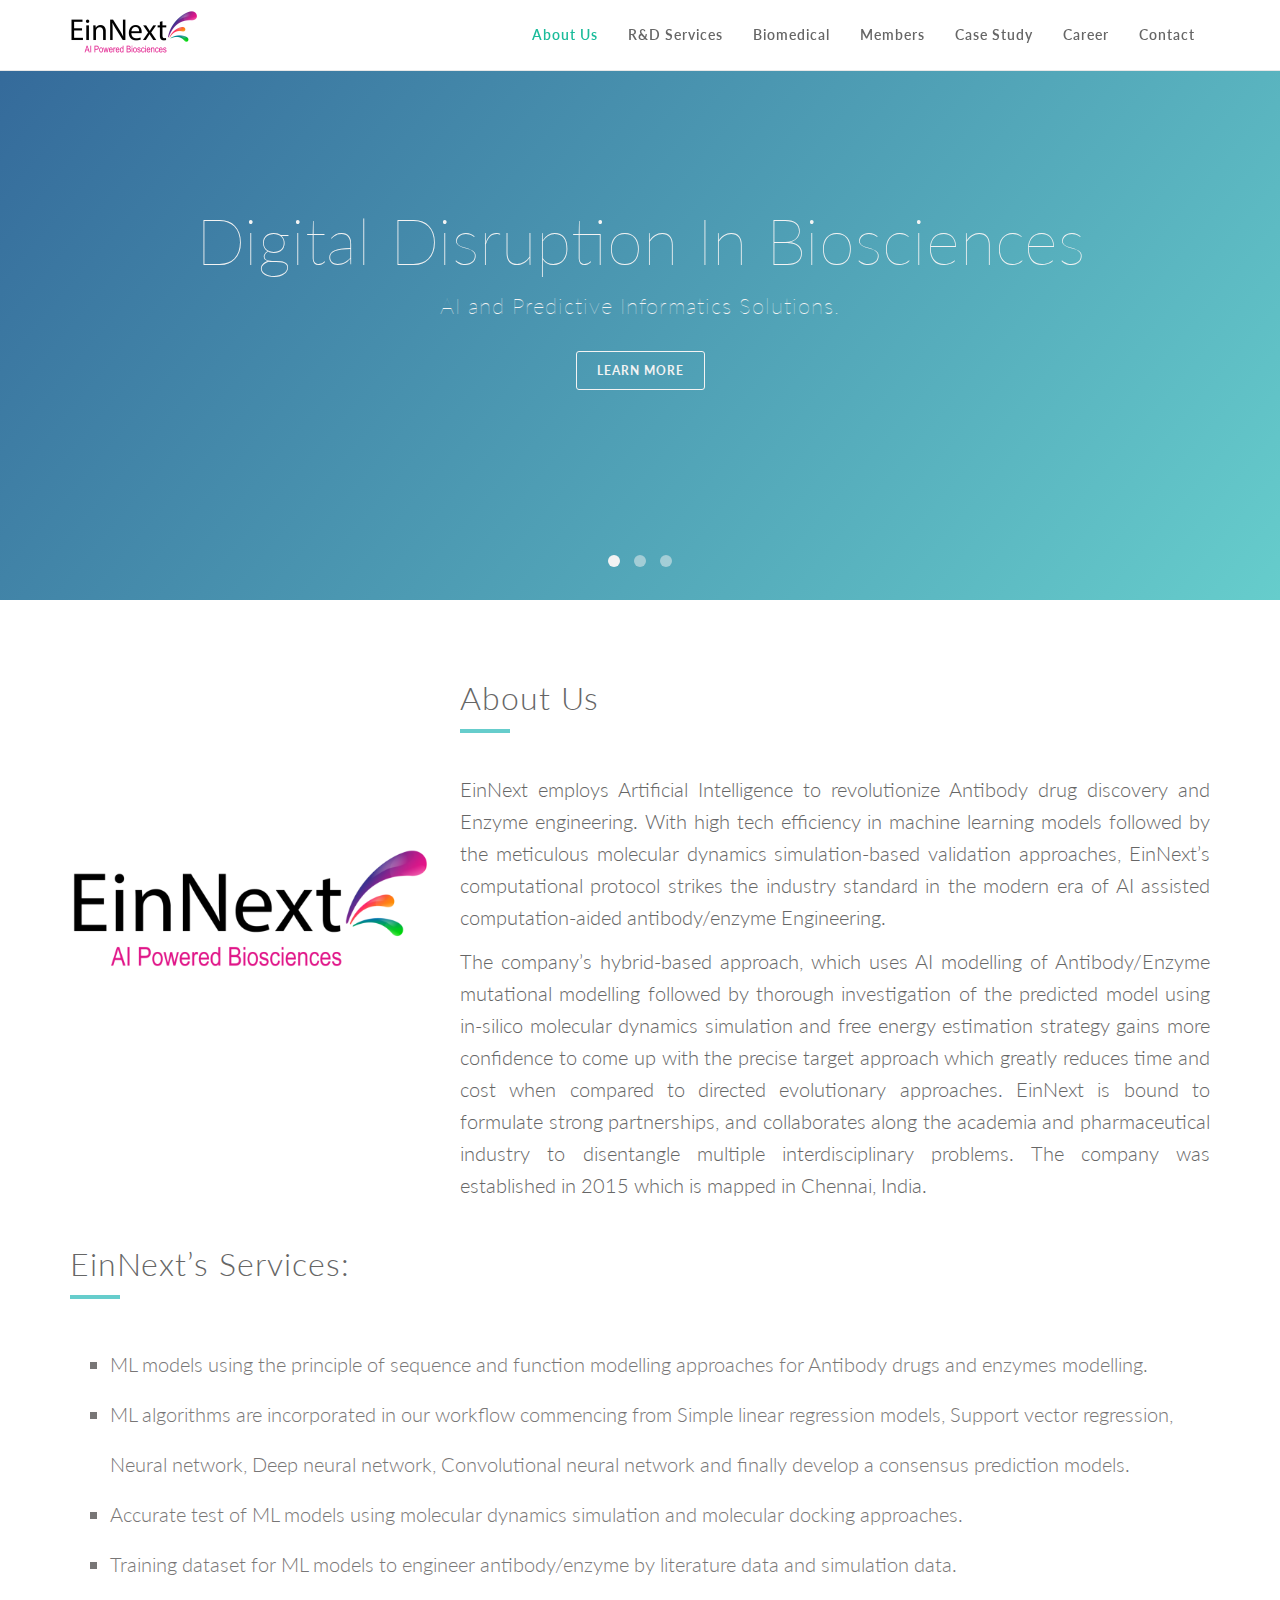
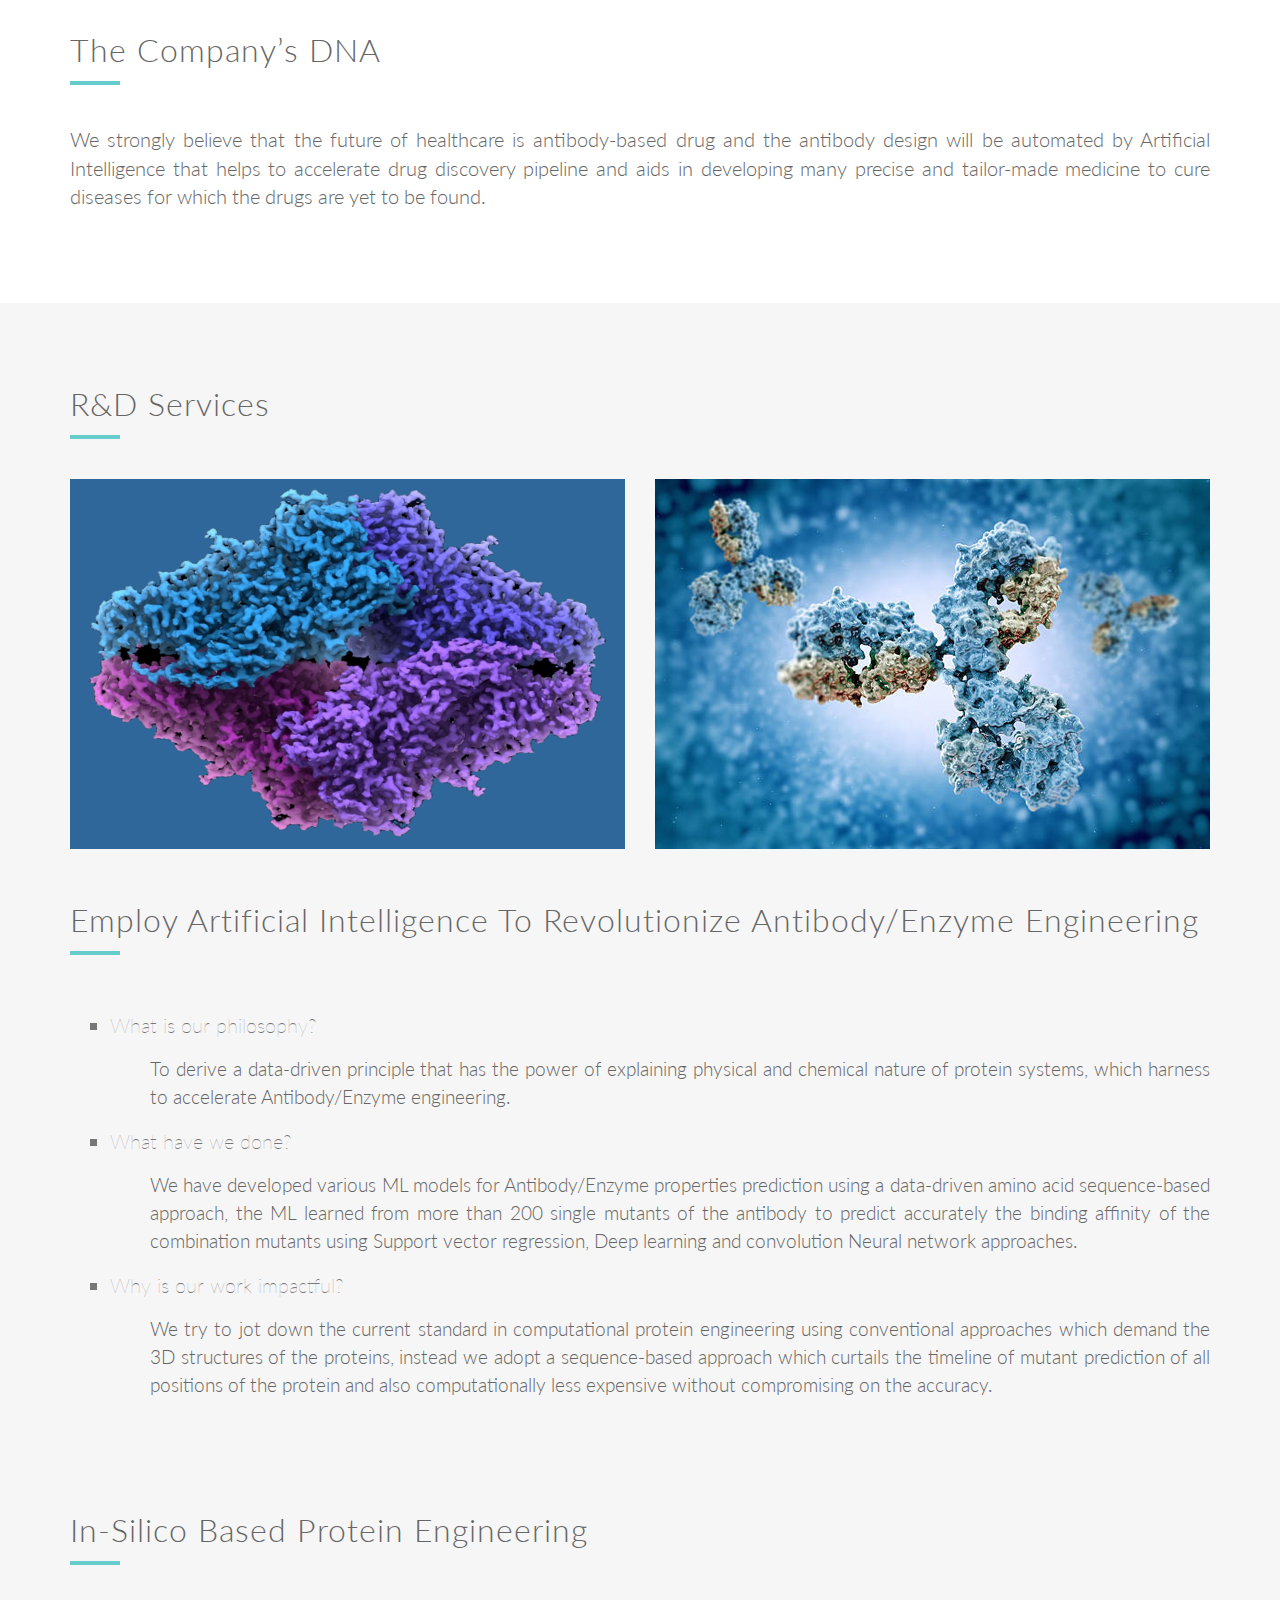
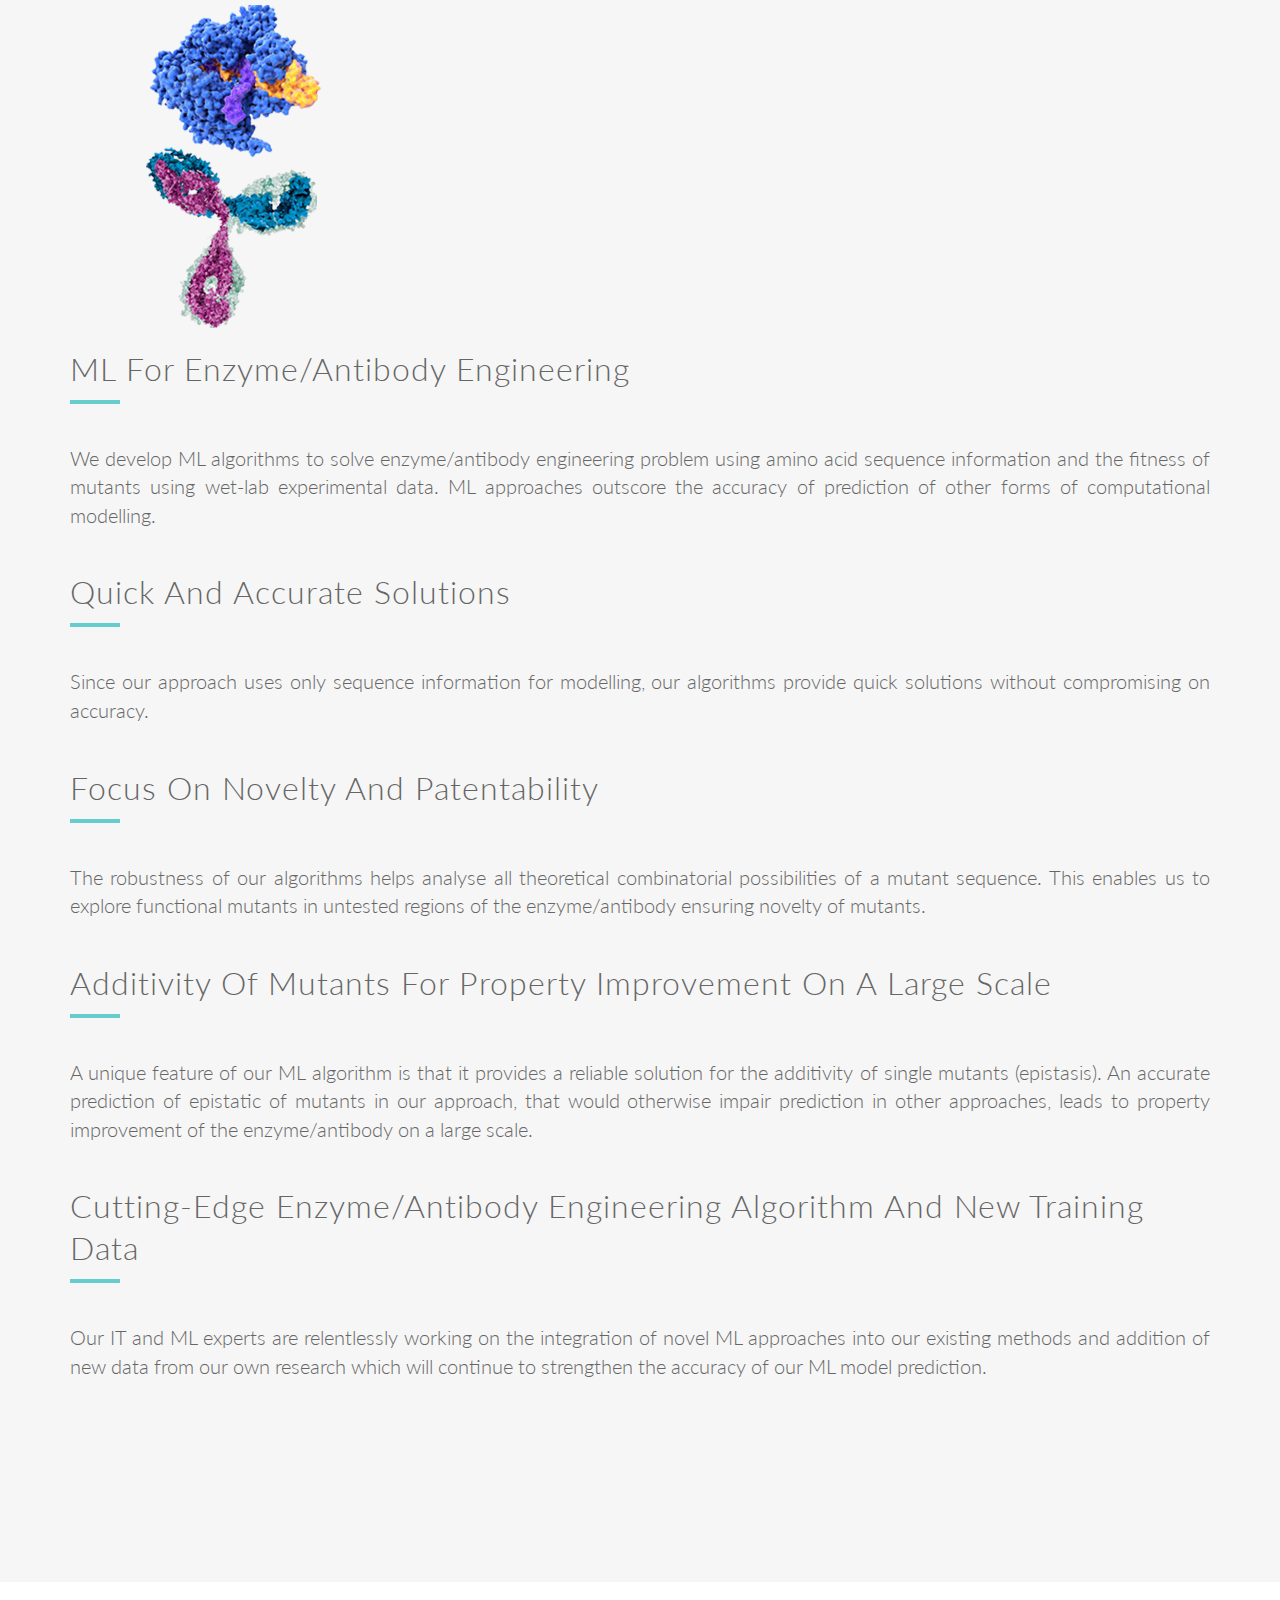
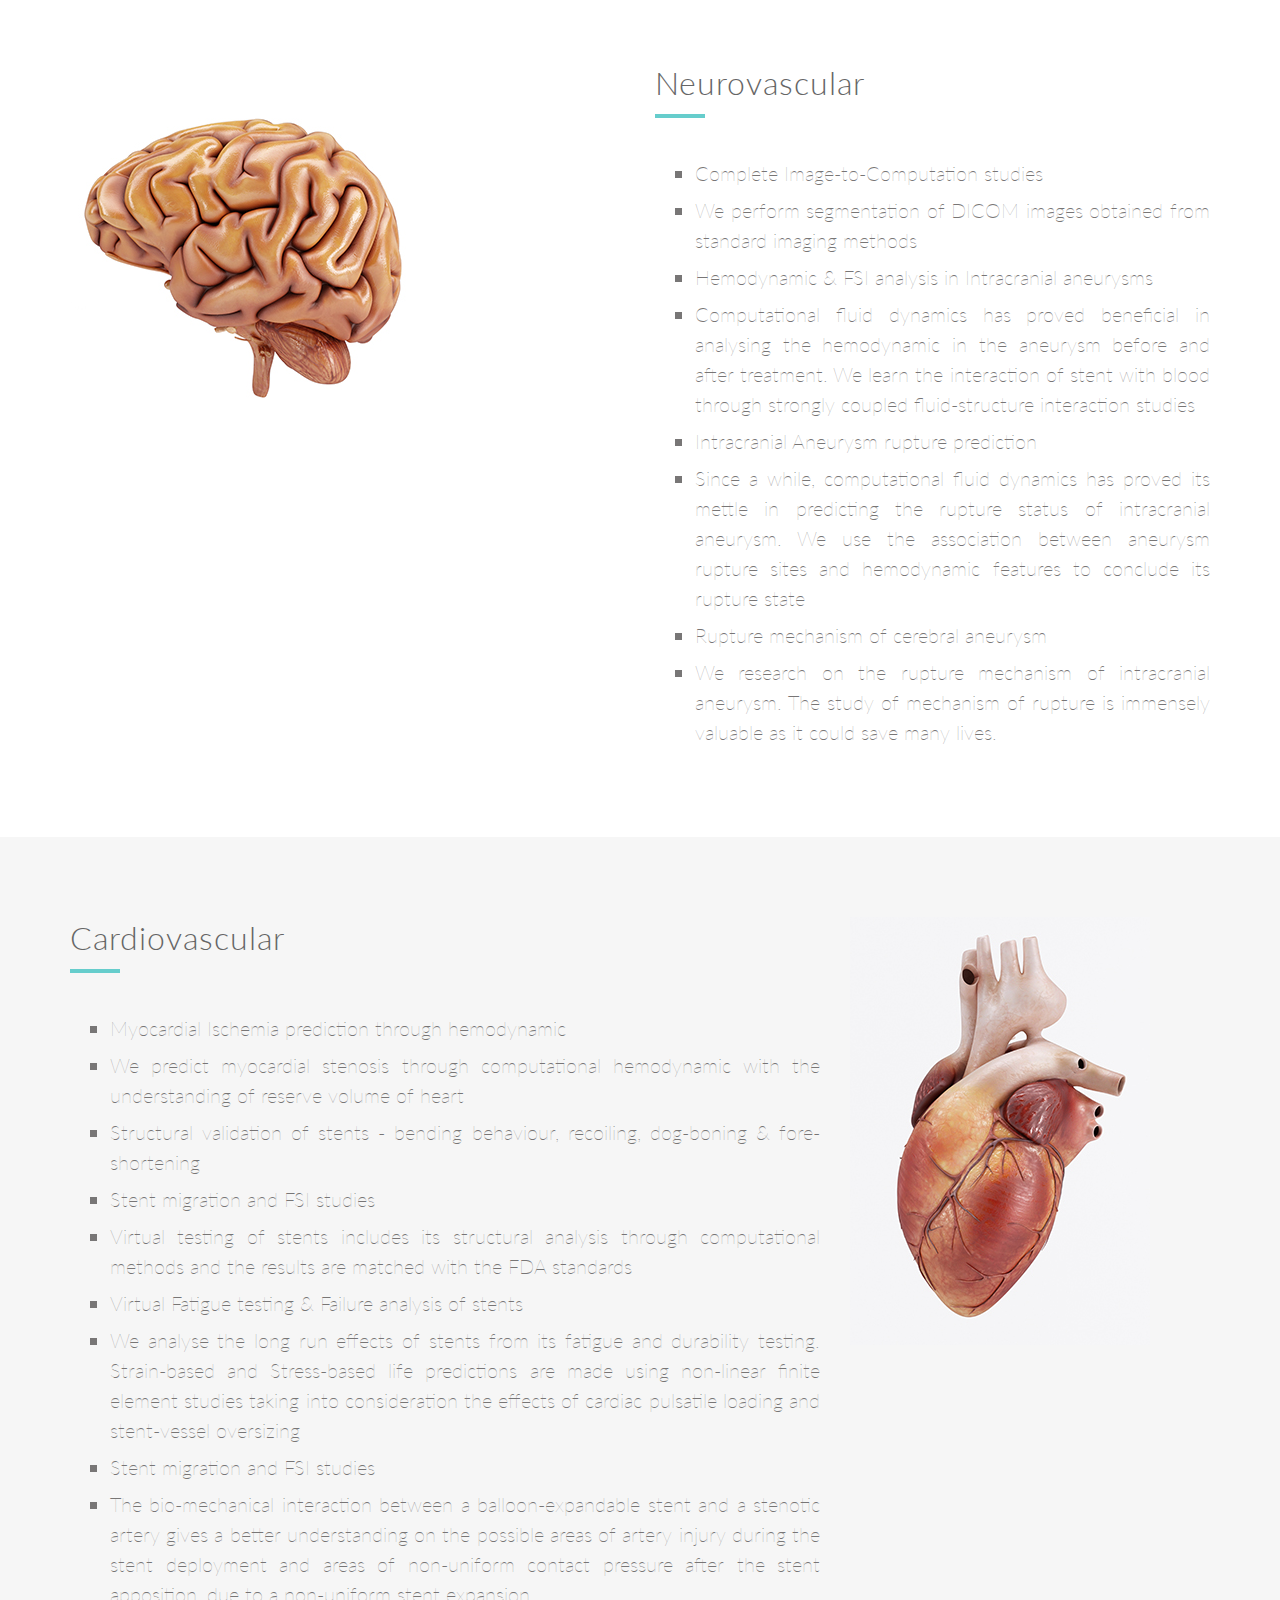
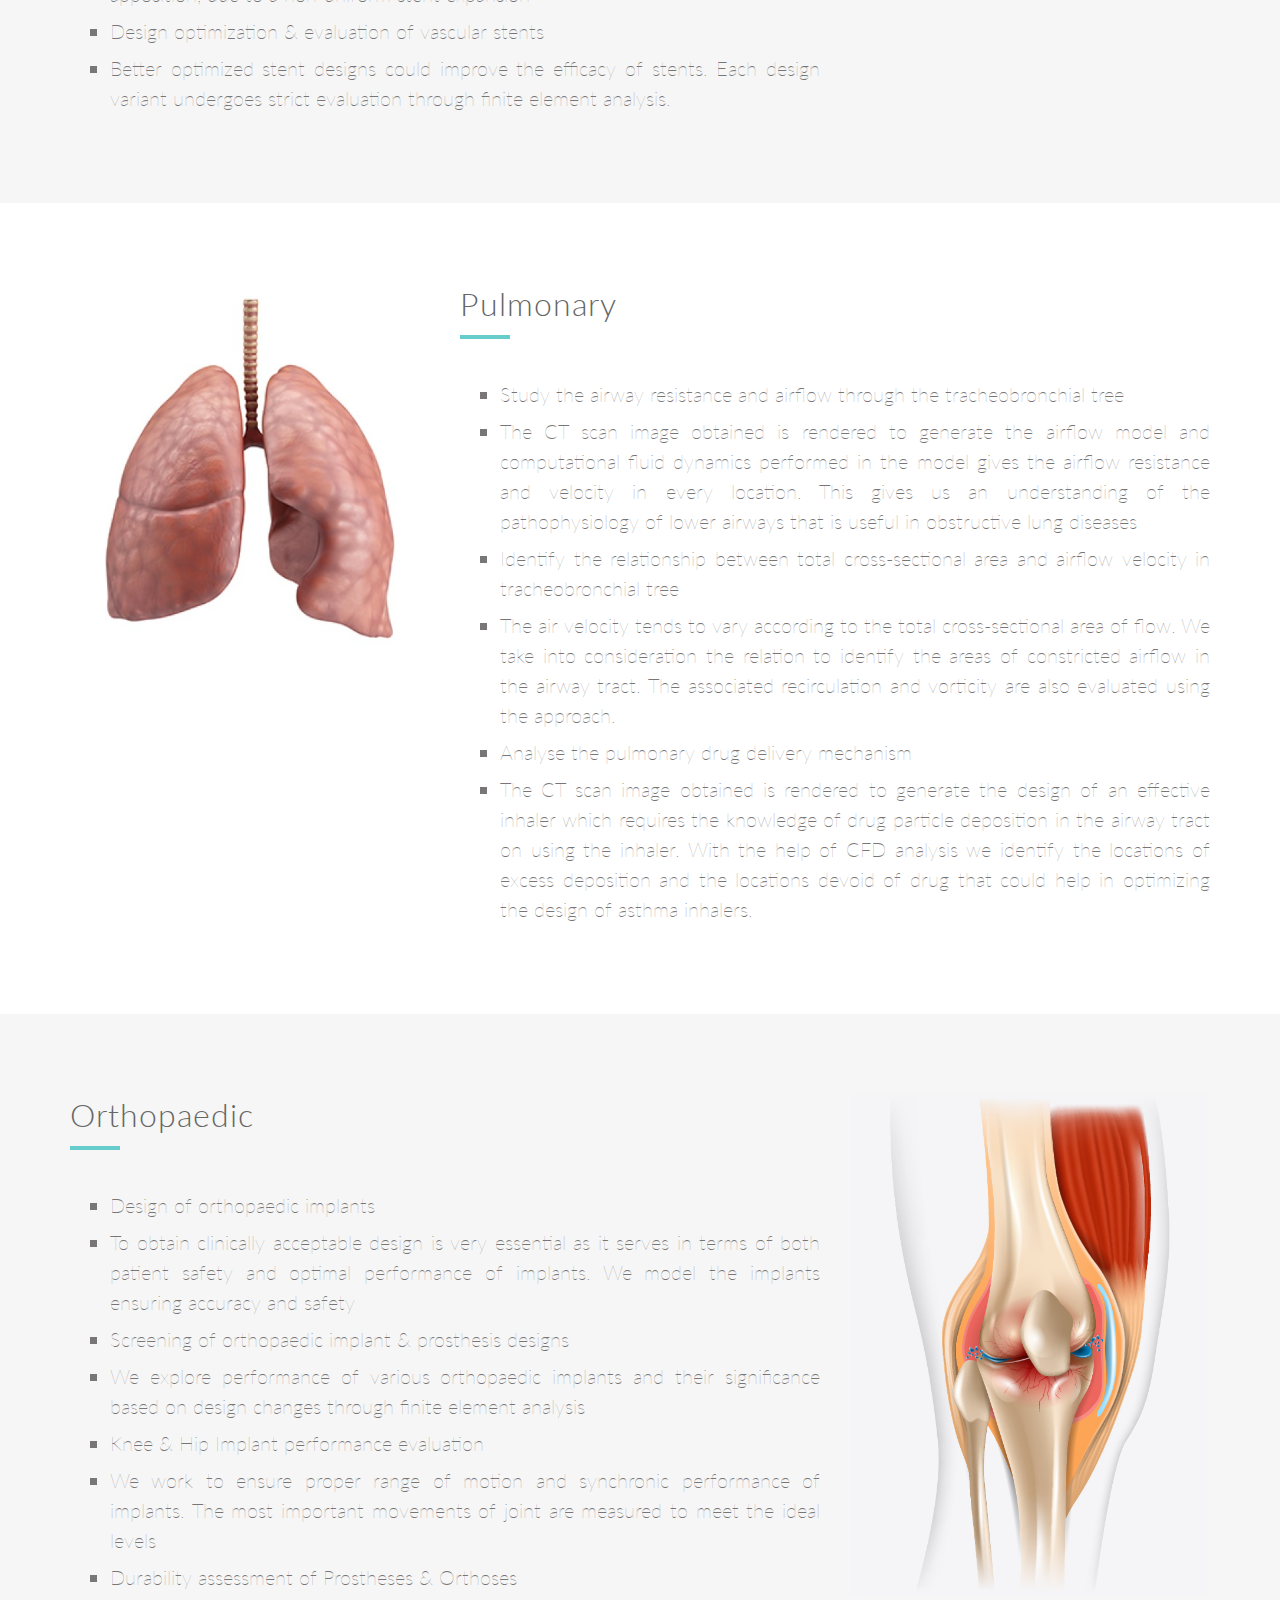
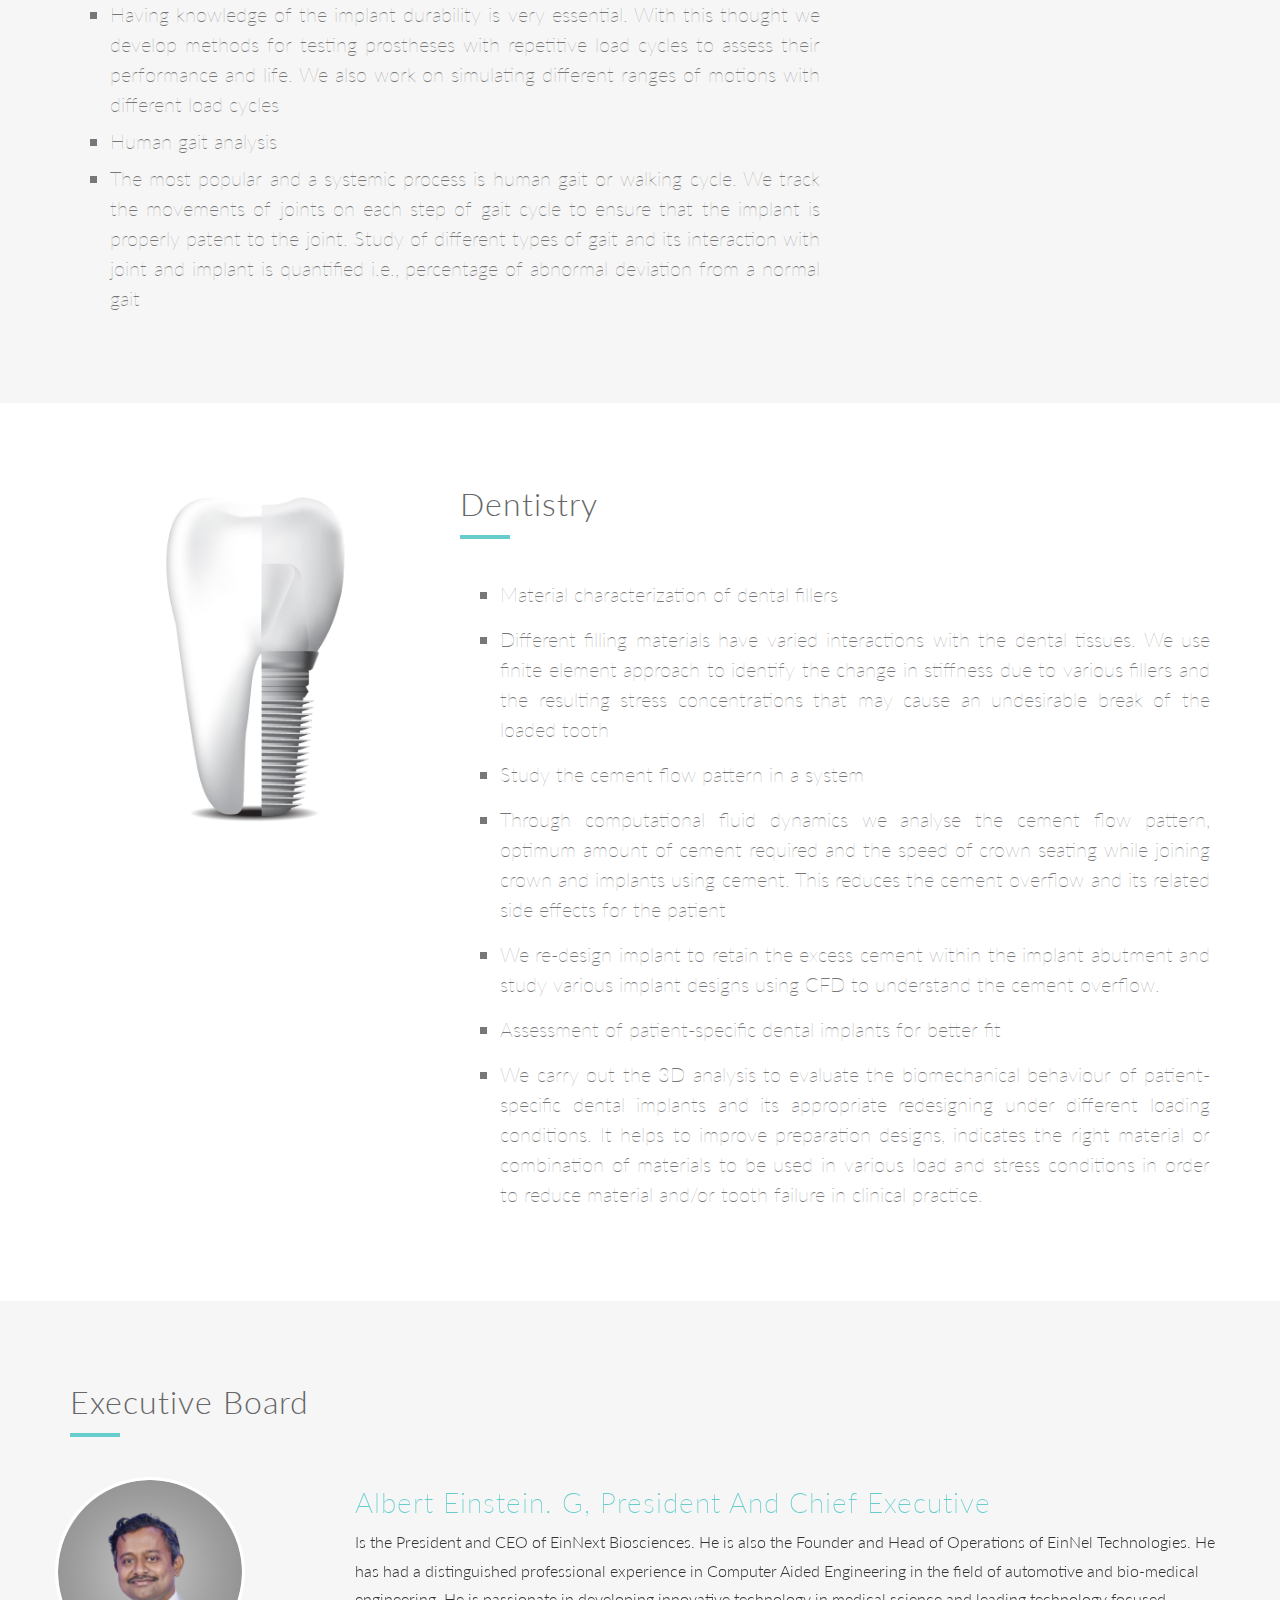
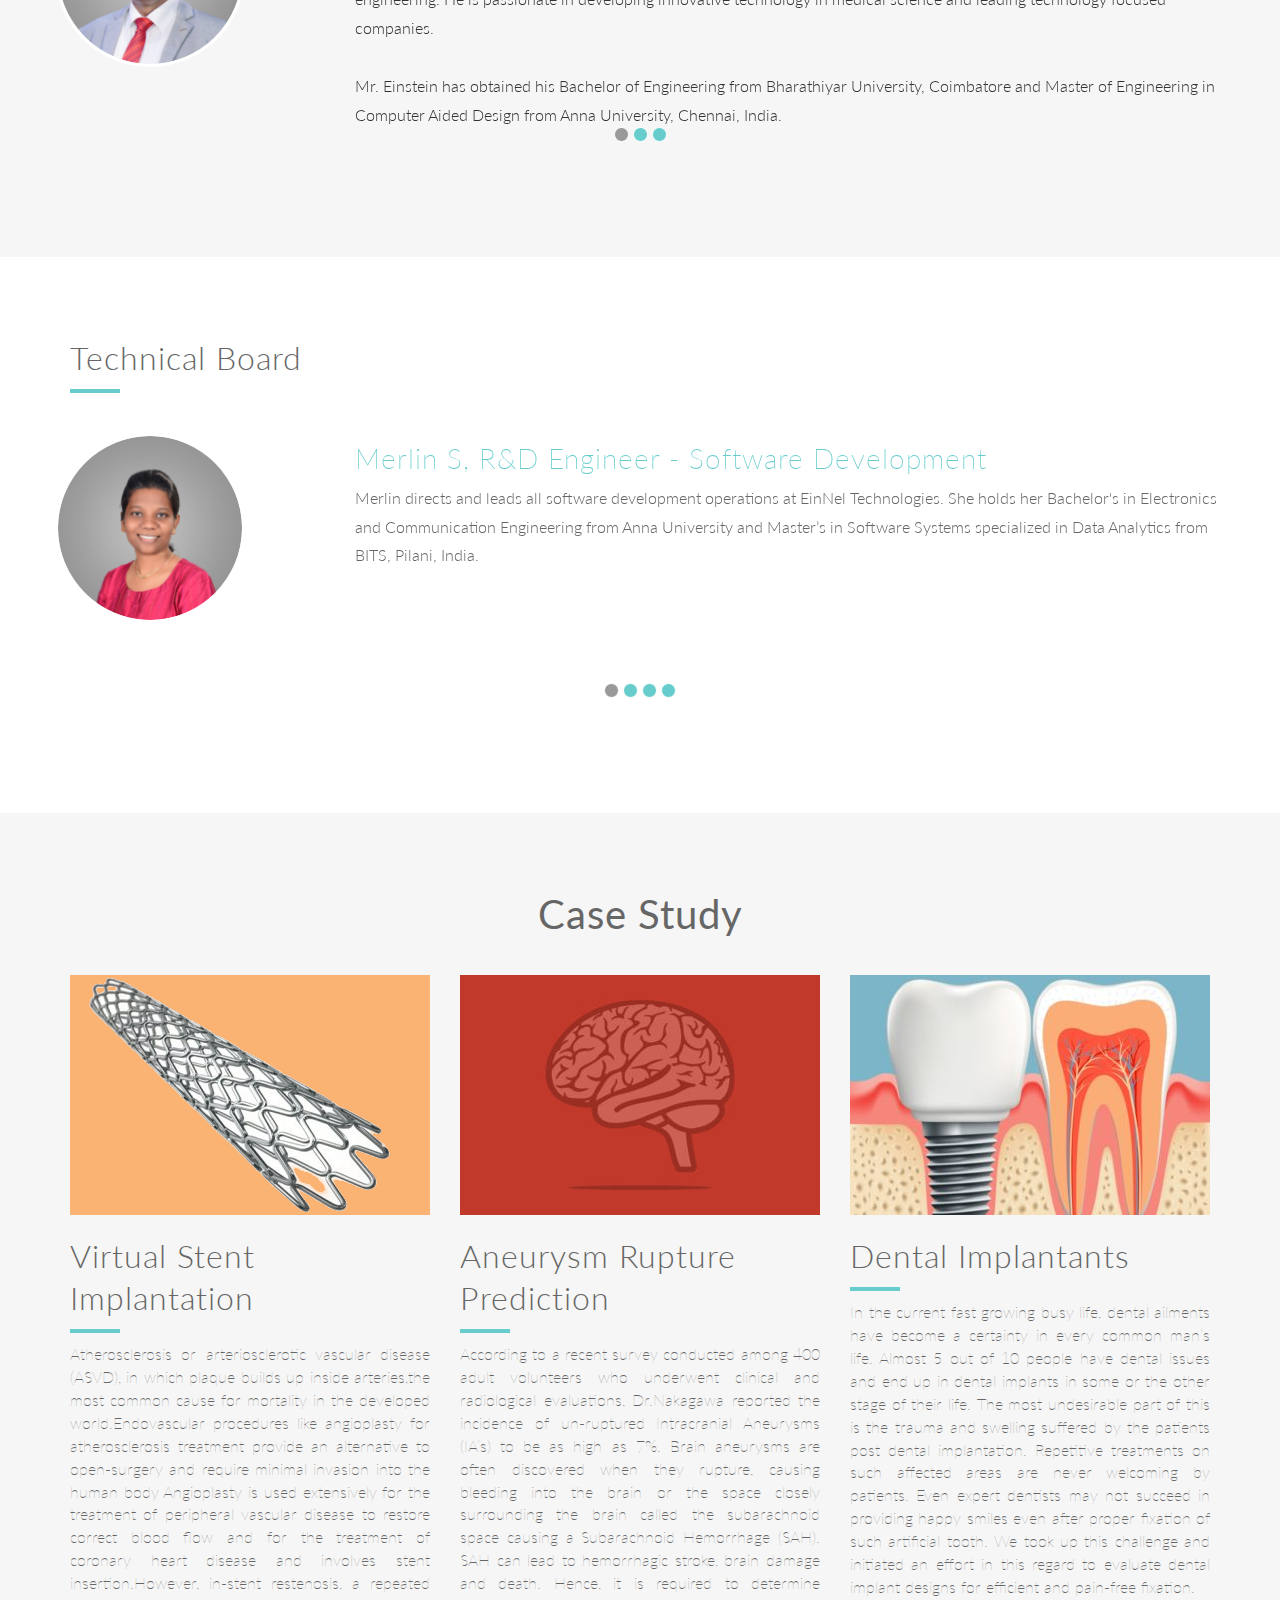
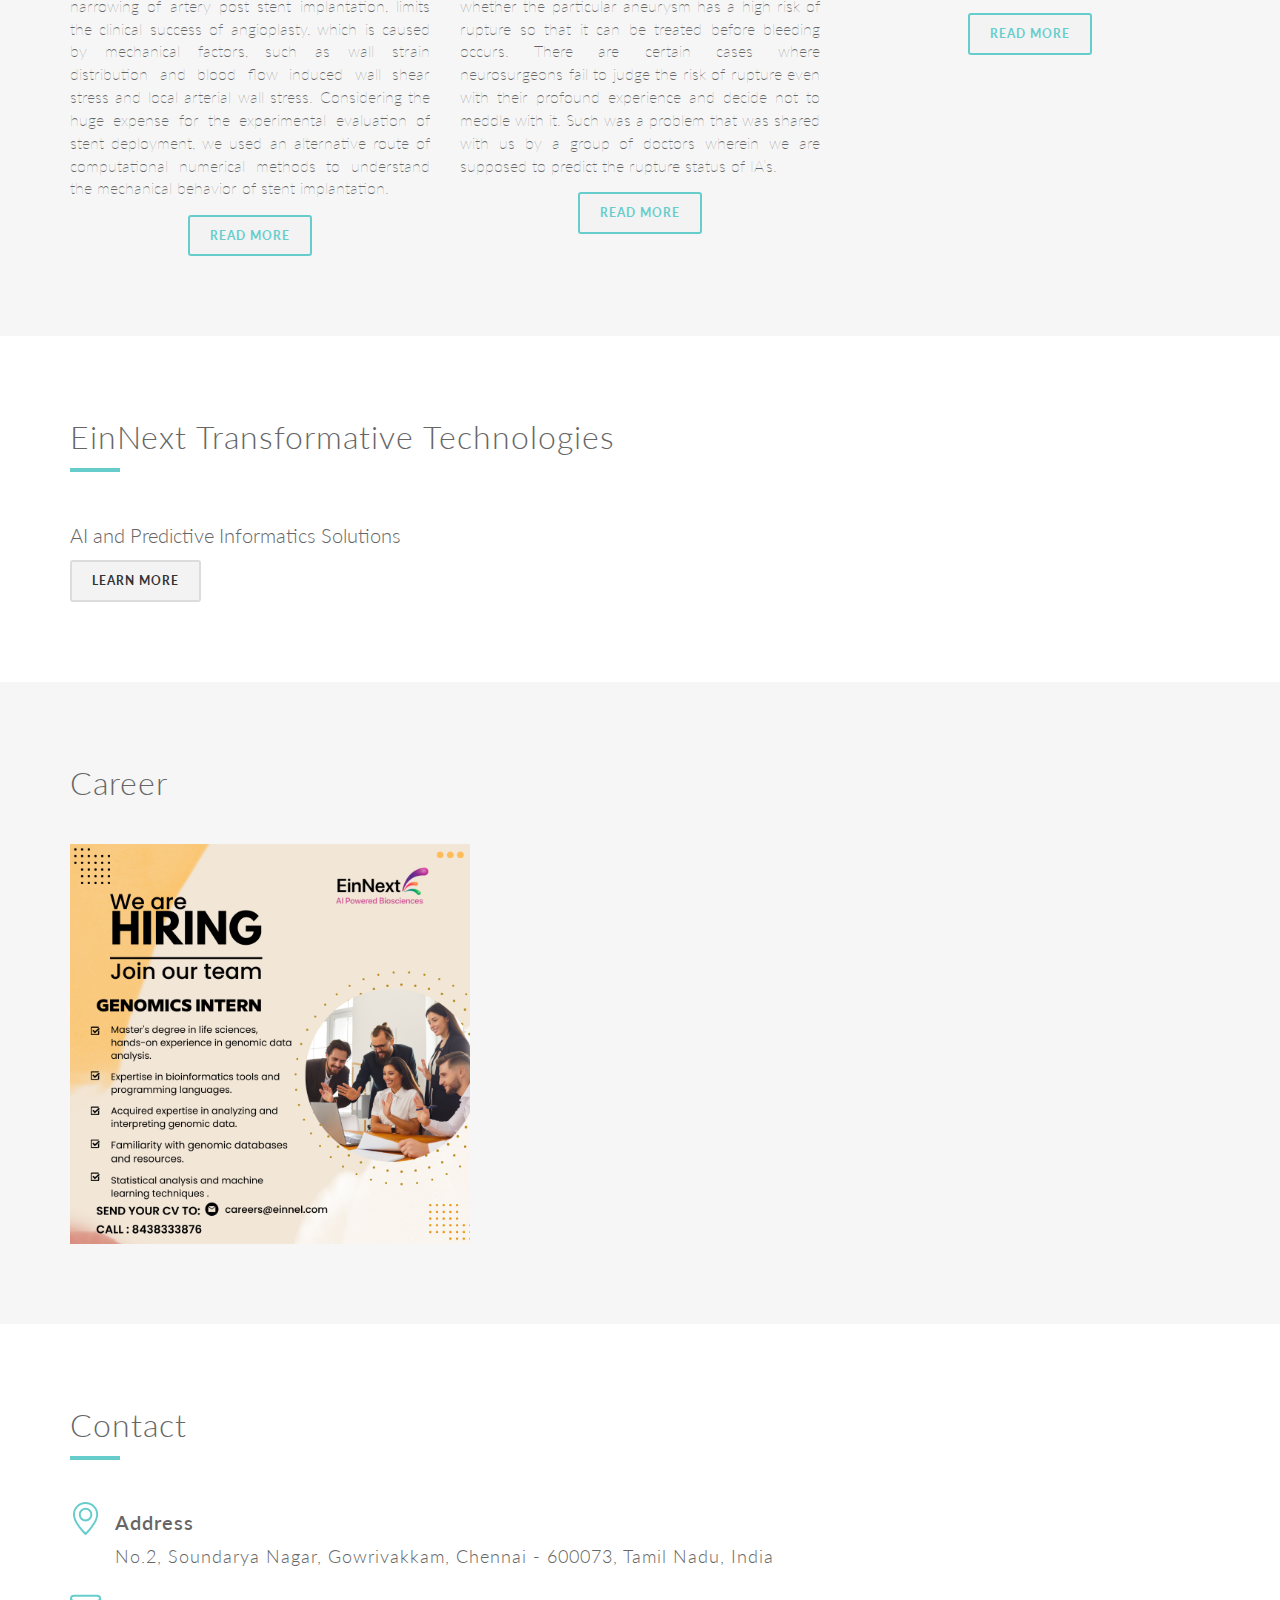
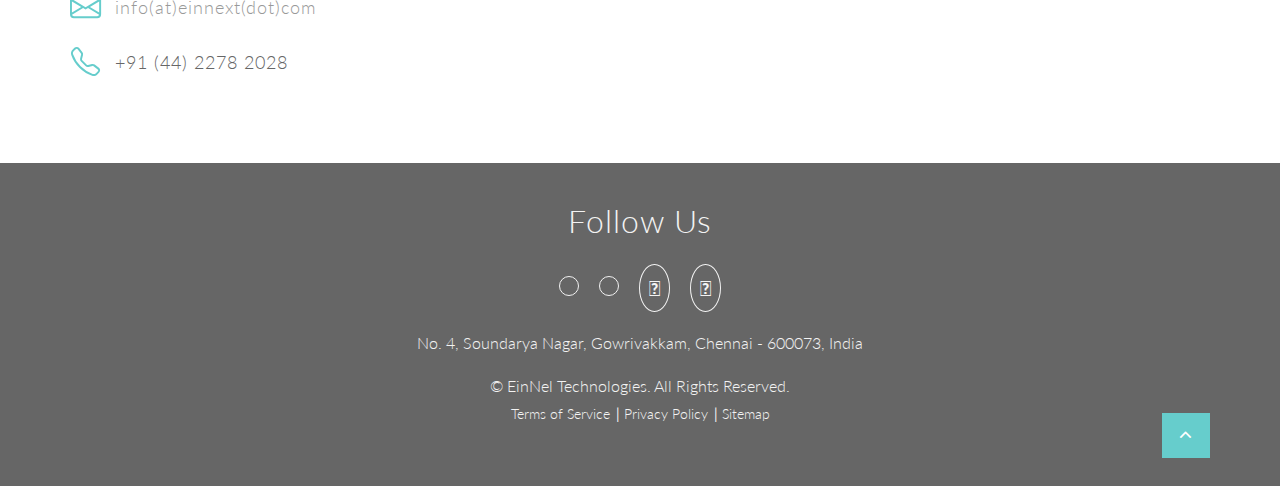
<file: index.html>
<!DOCTYPE html>
<html lang="en">

<head>
    <title>EinNext Biosciences</title>
    <meta name="description" content="EinNext specializes in AI-driven Antibody drug discovery and Enzyme engineering, combining machine learning models and molecular dynamics simulation to deliver fast, cost-effective solutions. We collaborate with academia and the pharmaceutical industry to revolutionize protein engineering.">
    <meta name="keywords" content="Digital Disruption in Biosciences, ML for Enzyme/Antibody Engineering, Cutting-edge enzyme/antibody Engineering, machine learning in bioscience, antibody drug discovery, enzyme engineering, molecular docking, molecular dynamics simulation, in-silico protein engineering, amino acid sequence modelling, computational fluid dynamics, stent design optimization, AI in healthcare, pulmonary drug delivery, orthopaedic implant design, dental implant analysis, neurovascular studies, myocardial ischemia prediction, biomedical engineering">
    <meta name="language" content="English">              
    <meta http-equiv="Content-Type" content="text/html" charset="utf-8">
    <meta http-equiv="X-UA-Compatible" content="IE=edge">
    <meta name="viewport" content="width=device-width, initial-scale=1">
    <meta name="robots" content="index,follow">
    <meta name="google-site-verification" content="JQRLFDNbksSMceM3vLa3_LZklud5KTBN09E6Nxqq44w" />
    <!-- The above 3 meta tags *must* come first in the head; any other head content must come *after* these tags -->
    
    <link rel="stylesheet" href="assets/css/animate.css">
    <link rel="canonical" href="https://einnext.com">

    <!-- FAVICON LINK -->
    <link rel="shortcut icon" type="image/x-icon" href="images/favicon.ico">
    <!-- BOOTSTRAP -->
    <link rel="stylesheet" type="text/css" href="css/vendor/bootstrap.min.css">

    <!-- FONT AWESOME LINK -->
    <link rel="stylesheet" type="text/css" href="css/vendor/font-awesome/css/font-awesome.min.css">

    <!-- IMAGE OVERLAY STYLE LINK  -->
    <link rel="stylesheet" type="text/css" href="css/vendor/overlay/style.css">
    <!-- LIGHTBOX STYLE LINK -->
    <link rel="stylesheet" type="text/css" href="css/vendor/lightbox/ekko-style.css">

    <!-- CAROUSEL STYLE LINK  -->
    <link rel="stylesheet" type="text/css" href="css/vendor/owl-carousel/owl.carousel.css">
    <link rel="stylesheet" type="text/css" href="css/vendor/owl-carousel/owl.theme.css">
    <link rel="stylesheet" type="text/css" href="css/vendor/owl-carousel/carousel.css">

    <!-- CUSTOM CSS -->
    <link rel="stylesheet" type="text/css" href="css/custom/style_green.css">
    <link rel="stylesheet" type="text/css" href="css/custom/mystyle.css">
    <link href="https://fonts.googleapis.com/css2?family=Lato&display=swap" rel="stylesheet">
    <!-- HTML5 shim and Respond.js for IE8 support of HTML5 elements and media queries -->
    <!-- WARNING: Respond.js doesn't work if you view the page via file:// -->
    <link rel="stylesheet" href="
    https://cdnjs.cloudflare.com/ajax/libs/font-awesome/6.6.0/css/all.min.css"
    integrity="sha512-Kc323vGBEqzTmouAECnVceyQqyqdsSiqLQISBL29aUW4U/M7pSPA/gEUZQqv1cwx4OnYxTxve5UMg5GT6L4JJg==" crossorigin="anonymous" referrerpolicy="no-referrer" />
    </head>

<body data-spy="scroll" data-target=".navbar-fixed-top" data-offset="75">

    <!--================================= NAVIGATION START =============================================-->
    <nav class="navbar navbar-default navbar-fixed-top menu-bg" id="top-nav">
        <div class="container">
            <div class="navigation-tb">
                <div class="navbar-header">
                    <button type="button" class="navbar-toggle collapsed" data-toggle="collapse"
                        data-target="#bs-example-navbar-collapse-1" aria-expanded="false">
                        <span class="sr-only">Toggle navigation</span>
                        <span class="icon-bar"></span>
                        <span class="icon-bar"></span>
                        <span class="icon-bar"></span>
                    </button>
                    <div>
                        <a href="./index.html"> <img src="images/logo/einnext-logo.png" alt="EinNext-logo" />
                        </a>
                    </div>
                </div>
                <div class="collapse navbar-collapse" id="bs-example-navbar-collapse-1">
                    <ul class="nav navbar-nav navbar-right no-margin" id="menu-list">
                        <li class="menu-fs menu-underline"><a href="#home" class="pagescroll">About Us</a>
                        </li>
                        <li class="menu-fs menu-underline"><a href="#services" class="pagescroll">R&D Services</a>
                        </li>
                        <li class="menu-fs menu-underline"><a href="#biomedical">Biomedical</a></li>
                        <li class="menu-fs menu-underline"><a href="#executive_board">Members</a></li>
                        <li class="menu-fs menu-underline"><a href="#case-study">Case Study</a></li>
                        <li class="menu-fs menu-underline"><a href="#Career">Career</a></li>
                        <li class="menu-fs menu-underline"><a href="#contact" class="pagescroll">Contact</a>
                        </li>
                    </ul>
                </div>
            </div>
        </div>
    </nav>
    <!--================================= NAVIGATION END =============================================-->

    <!--================================= HEADER-SLIDER START =============================================-->
    <div class="container-fluid no-padding header-indicator" id="home">
        <div id="owl-demo2" class="owl-carousel owl-theme no-margin no-padding white-text">
            <div class="item">
                <div class="header-slider-bgimage1 bgimage-property header-section-slider-space">
                    <div class="container">
                        <div class="col-md-12 column-center no-padding header-section-slider-height">
                            <div class="outer">
                                <div class="middle">
                                    <div class="inner">
                                        <p class="center header-head1 header-head1-bottom">Digital Disruption in
                                            Biosciences</p>
                                        <div class="col-md-8 column-center no-padding">
                                            <p class="center header-text-bottom ls">AI and Predictive Informatics
                                                Solutions.</p>
                                        </div>
                                        <div class="center">
                                            <a href="#services">
                                                <div class="header-btn">Learn More</div>
                                            </a>
                                        </div>
                                    </div>
                                </div>
                            </div>
                        </div>
                    </div>
                </div>
            </div>

            <div class="item">
                <div class="header-slider-bgimage2 bgimage-property header-section-slider-space">
                    <div class="container">
                        <div class="col-md-12 column-center no-padding header-section-slider-height">
                            <div class="outer">
                                <div class="middle">
                                    <div class="inner">
                                        <p class="center header-head1 header-head1-bottom">ML for Enzyme/Antibody
                                            Engineering</p>
                                        <div class="col-md-8 column-center no-padding">
                                            <p class="center header-text-bottom ls">ML algorithms to solve
                                                enzyme/antibody engineering problem...</p>
                                        </div>
                                        <div class="center">
                                            <a href="#antibody">
                                                <div class="header-btn">Lead More</div>
                                            </a>
                                        </div>
                                    </div>
                                </div>
                            </div>
                        </div>
                    </div>
                </div>
            </div>

            <div class="item">
                <div class="header-slider-bgimage3 bgimage-property header-section-slider-space">
                    <div class="container">
                        <div class="col-md-12 column-center no-padding header-section-slider-height">
                            <div class="outer">
                                <div class="middle">
                                    <div class="inner">
                                        <p class="center header-head1 header-head1-bottom">Cutting-edge enzyme/antibody
                                            engineering
                                        </p>
                                        <div class="col-md-8 column-center no-padding">
                                            <p class="center header-text-bottom ls">ML experts relentlessly
                                                working on the integration of novel ML approaches...</p>
                                        </div>
                                        <div class="center">
                                            <a href="#Cutting-Edge">
                                                <div class="header-btn">Lead More</div>
                                            </a>
                                        </div>
                                    </div>
                                </div>
                            </div>
                        </div>
                    </div>
                </div>
            </div>
        </div>
    </div>
    <!--================================= HEADER-SLIDER END ==============================-->

    <!--================================= ABOUT US START =================================-->
    <section class="container-fluid section-space section-bg-1" id="about-us">
        <div class="container">
            <div class="row services-bottom">
                <div class="col-md-4 col-sm-12 scrollpoint sp-effect3">
                    <div class="left img-slide res-image-bottom res-image-bottom-1">
                        <img id="abt-img" src="./images/logo/einnext-about.png" alt="Einnel-Ai-Powered" class="img-responsive" />
                    </div>
                </div>

                <div class="col-md-8 col-sm-12">
                    <div>
                        
                        <h1 class="left cus_heading scrollpoint sp-effect3">About Us</h1>
                        <p class="text-justify p-bottom scrollpoint sp-effect3 cus_para_sent" style="line-height:1.6 ;">
                            
                            EinNext employs Artificial Intelligence to revolutionize Antibody drug discovery and Enzyme
                            engineering. With high tech efficiency in machine learning models followed by the meticulous
                            molecular dynamics simulation-based validation approaches, EinNext’s computational protocol
                            strikes the industry standard in the modern era of AI assisted computation-aided
                            antibody/enzyme Engineering.
                        </p>
                        <p class="text-justify p-bottom scrollpoint sp-effect3 cus_para_sent" style="line-height:1.6 ;">
                            The company’s hybrid-based approach, which uses AI modelling of Antibody/Enzyme mutational
                            modelling followed by thorough investigation of the predicted model using in-silico
                            molecular dynamics simulation and free energy estimation strategy gains more confidence to
                            come up with the precise target approach which greatly reduces time and cost when compared
                            to directed evolutionary approaches. EinNext is bound to formulate strong partnerships, and
                            collaborates along the academia and pharmaceutical industry to disentangle multiple
                            interdisciplinary problems. The company was established in 2015 which is mapped in Chennai,
                            India.
                        </p>
                       
                    </div>
                </div>
            </div>
            <div>
                <h1 class="left cus_heading scrollpoint sp-effect3">EinNext’s Services:</h1>
                <ul>
                    <li class="cus_para_sent scrollpoint sp-effect3">ML models using the principle of sequence and
                        function modelling approaches for Antibody drugs and enzymes modelling.</li>
                    <li class="cus_para_sent scrollpoint sp-effect3">ML algorithms are incorporated in our workflow
                        commencing from Simple linear regression models, Support vector regression, Neural network, Deep
                        neural network, Convolutional neural network and finally develop a consensus prediction models.
                    </li>
                    <li class="cus_para_sent scrollpoint sp-effect3">Accurate test of ML models using molecular dynamics
                        simulation and molecular docking approaches.</li>
                    <li class="cus_para_sent scrollpoint sp-effect3 services-bottom">Training dataset for ML models to
                        engineer antibody/enzyme by literature data and simulation data.</li>
                </ul>
            </div>
            <div>
                <h1 class="left cus_heading scrollpoint sp-effect3">The company’s DNA</h1>
                <p class="text-justify p-bottom scrollpoint sp-effect3 cus_para_sent">
                    We strongly believe that the future of healthcare is antibody-based drug and the antibody design
                    will be automated by Artificial Intelligence that helps to accelerate drug discovery pipeline and
                    aids in developing many precise and tailor-made medicine to cure diseases for which the drugs are
                    yet to be found.
                </p>
            </div>
        </div>
    </section>
    <!--================================= ABOUT US END =================================-->

    <!--================================= OUR SERVICES START ===========================-->
    <section class="container-fluid section-space section-bg-2" id="services">
        <div class="container">
            <h1 class="left cus_heading scrollpoint sp-effect3">R&D Services</h1>
            <!--  <h3 class="left p-bottom scrollpoint sp-effect3">Pharma & Biopharma</h3> -->
            <div class="row services-bottom" id="antibody">
                <div class="col-md-6 col-sm-6 common-res-bottom-1">
                    <div class="left image-bottom scrollpoint sp-effect3">
                        <img src="images/biomedical/enzyme.png" alt="enzyme" class="img-responsive">
                    </div>
                    
                </div>
                <div class="col-md-6 col-sm-6 common-res-bottom-1">
                    <div class="left image-bottom scrollpoint sp-effect3">
                        <img src="images/biomedical/antibody.png" alt="antibody" class="img-responsive">
                    </div>
                    
                </div>
            </div>
            <div>
                <h1 class="left cus_heading scrollpoint sp-effect3">Employ Artificial Intelligence to Revolutionize
                    Antibody/Enzyme Engineering</h1>

                <div class="scrollpoint sp-effect3">
                    <ul>
                        <li class="cus-li">What is our philosophy?</li>
                        <ul>
                            <li class="sub-li cus_para_li text-justify">To derive a data-driven principle that has the
                                power of explaining physical and chemical nature of protein systems, which harness to
                                accelerate Antibody/Enzyme engineering.
                            </li>
                        </ul>
                        <li class="cus-li">What have we done?</li>
                        <ul>
                            <li class="sub-li cus_para_li text-justify">
                                We have developed various ML models for Antibody/Enzyme properties prediction using a
                                data-driven amino acid sequence-based approach, the ML learned from more than 200 single
                                mutants of the antibody to predict accurately the binding affinity of the combination
                                mutants using Support vector regression, Deep learning and convolution Neural network
                                approaches.
                            </li>
                        </ul>
                        <li class="cus-li">Why is our work impactful?</li>
                        <ul>
                            <li class="sub-li cus_para_li text-justify">We try to jot down the current standard in
                                computational protein engineering using conventional approaches which demand the 3D
                                structures of the proteins, instead we adopt a sequence-based approach which curtails
                                the timeline of mutant prediction of all positions of the protein and also
                                computationally less expensive without compromising on the accuracy.
                            </li>
                        </ul>
                    </ul>
                </div>
            </div>
            <br>
            <div class="row section-space">
                <div class="col-md-12 col-sm-12 common-res-bottom-1">
                    <div class="left image-bottom scrollpoint sp-effect3">
                        <h1 class="left cus_heading">In-Silico Based Protein Engineering</h1>
                        <img src="images/biomedical/protein-engg.png" alt="protein" class="img-responsive" />
                    </div>
                    <div class="scrollpoint sp-effect3">
                        <h1 class="h3-bottom cus_heading services-bottom">ML For Enzyme/Antibody Engineering</h1>
                        <p class="text-justify p-bottom services-bottom cus_para_sent">We develop ML algorithms to solve
                            enzyme/antibody engineering problem using amino acid sequence information and the fitness of
                            mutants using wet-lab experimental data. ML approaches outscore the accuracy of prediction
                            of other forms of computational modelling.</p>
                    </div>
                    <div class="scrollpoint sp-effect3">
                        <h1 class="h3-bottom cus_heading services-bottom">Quick and Accurate Solutions</h3>
                            <p class="text-justify p-bottom services-bottom cus_para_sent">Since our approach uses only
                                sequence information for modelling, our algorithms provide quick solutions without
                                compromising on accuracy.</p>
                    </div>
                    <div class="scrollpoint sp-effect3">
                        <h1 class="left h3-bottom cus_heading services-bottom">Focus on novelty
                            and patentability</h1>
                        <p class="text-justify p-bottom services-bottom cus_para_sent">The robustness of our algorithms
                            helps analyse all theoretical combinatorial possibilities of a mutant sequence. This enables
                            us to explore functional mutants in untested regions of the enzyme/antibody ensuring novelty
                            of mutants.</p>
                    </div>
                    <div class="scrollpoint sp-effect3" id="Cutting-Edge">
                        <h1 class="h3-bottom cus_heading services-bottom">Additivity of Mutants for Property Improvement
                            on a large scale</h1>
                        <p class="text-justify p-bottom services-bottom cus_para_sent">A unique feature of our ML
                            algorithm is that it provides a reliable solution for the additivity of single mutants
                            (epistasis). An accurate prediction of epistatic of mutants in our approach, that would
                            otherwise impair prediction in other approaches, leads to property improvement of the
                            enzyme/antibody on a large scale.</p>
                    </div>
                    <div class="scrollpoint sp-effect3">
                        <h1 class="h3-bottom cus_heading services-bottom">Cutting-Edge Enzyme/Antibody Engineering
                            Algorithm and New Training Data</h1>
                        <p class="text-justify p-bottom services-bottom cus_para_sent">Our IT and ML experts are
                            relentlessly working on the integration of novel ML approaches into our existing methods and
                            addition of new data from our own research which will continue to strengthen the accuracy of
                            our ML model prediction.</p>
                    </div>
                </div>
            </div>
        </div>
    </section>
    <!--================================= OUR SERVICES END ================================================-->

    <!--=================================Neurovascular START =============================================-->
    <section class="container-fluid section-space section-bg-1" id="biomedical">
        <div class="container">
            <div class="row">
                <!-- <h1 class="center">Biomedical Industries</h1> -->
                <div class="col-md-6 col-sm-12 scrollpoint sp-effect3">
                    <img src="images/biomedical/brain.jpg" style="width:350px;" alt="neurovascular" class="img-responsive" />
                </div>
                <div class="col-md-6 col-sm-12 scrollpoint sp-effect3">
                    <div>
                        <!-- <h2 class="text-justify h2-bottom"><a href="#">About Us</a></h2> -->
                        <h1 class="left cus_heading">Neurovascular</a></h1>
                        <ul>
                            <li class="cus-li study-cus">Complete Image-to-Computation studies</li>
                            
                            <li class="cus-li study-cus">We perform segmentation of DICOM images obtained
                                from standard imaging methods</li>
                            
                            <li class="cus-li study-cus">Hemodynamic & FSI analysis in Intracranial
                                aneurysms</li>
                            
                            <li class="cus-li study-cus">Computational fluid dynamics has proved
                                beneficial in analysing the hemodynamic in the aneurysm before and after treatment. We
                                learn the interaction of stent with blood through strongly coupled fluid-structure
                                interaction studies</li>
                            <li class="cus-li study-cus">
                                Intracranial Aneurysm rupture prediction
                            </li>
                            <li class="cus-li study-cus">
                                Since a while, computational fluid dynamics has proved its mettle in predicting the
                                rupture status of intracranial aneurysm. We use the association between aneurysm rupture
                                sites and hemodynamic features to conclude its rupture state
                            </li>
                            <li class="cus-li study-cus">
                                Rupture mechanism of cerebral aneurysm
                            </li>
                            <li class="cus-li study-cus">
                                We research on the rupture mechanism of intracranial aneurysm. The study of mechanism
                                of rupture is immensely valuable as it could save many lives.
                            </li>

                            
                        </ul>
                    </div>
                </div>
            </div>
        </div>
    </section>
    <!--================================= Neurovascular END =============================================-->

    <!--=================================Cardiovascular Start=============================================-->
    <section class="container-fluid section-space section-bg-2" id="biomedical">
        <div class="container">
            <div class="row">
                <div class="col-md-8 col-sm-12 scrollpoint sp-effect3">
                    <div>
                        <h1 class="left cus_heading">Cardiovascular</h1>
                        <ul>
                            <li class="cus-li study-cus">Myocardial Ischemia prediction through
                                hemodynamic</li>
                            
                            <li class="cus-li study-cus">We predict myocardial stenosis through
                                computational hemodynamic with the understanding of reserve volume of heart</li>
                           
                            <li class="cus-li study-cus">Structural validation of stents - bending
                                behaviour, recoiling, dog-boning & fore-shortening</li>
                            
                            <li class="cus-li study-cus">Stent migration and FSI studies</li>
                            
                            <li class="cus-li study-cus">Virtual testing of stents includes its
                                structural analysis through computational methods and the results are matched with the
                                FDA standards</li>

                            <li class="cus-li study-cus">Virtual Fatigue testing & Failure analysis of
                                stents</li>

                            <li class="cus-li study-cus">We analyse the long run effects of stents from
                                its fatigue and durability testing. Strain-based and Stress-based life predictions are
                                made using non-linear finite element studies taking into consideration the effects of
                                cardiac pulsatile loading and stent-vessel oversizing</li>

                            <li class="cus-li study-cus">Stent migration and FSI studies</li>

                            <li class="cus-li study-cus">The bio-mechanical interaction between a
                                balloon-expandable stent and a stenotic artery gives a better understanding on the
                                possible areas of artery injury during the stent deployment and areas of non-uniform
                                contact pressure after the stent apposition, due to a non-uniform stent expansion</li>

                            <li class="cus-li study-cus">Design optimization & evaluation of vascular
                                stents</li>

                            <li class="cus-li study-cus">Better optimized stent designs could improve the
                                efficacy of stents. Each design variant undergoes strict evaluation through finite
                                element analysis.</li>
                            
                        </ul>
                    </div>
                </div>
                <div class="col-md-4 col-sm-12 scrollpoint sp-effect3">
                    <img src="images/biomedical/heart.jpg" alt="heart" class="img-responsive" />
                </div>
            </div>
        </div>
    </section>
    <!--================================= Cardiovascular END =============================================-->

    <!--=================================Pulmonary Start=============================================-->
    <section class="container-fluid section-space section-bg-1" id="pulmonary">
        <div class="container">
            <div class="row">
                <div class="col-md-4 col-sm-12 scrollpoint sp-effect3">
                    <img src="images/biomedical/lungs.jpg" alt="human-lunge" class="img-responsive" />
                </div>
                <div class="col-md-8 col-sm-12 scrollpoint sp-effect3">
                    <h1 class="left cus_heading"><a href="#">Pulmonary</a></h1>
                    <ul>
                        <li class="cus-li study-cus">Study the airway resistance and airflow through the
                            tracheobronchial tree
                        </li>
                        
                        <li class="cus-li study-cus">The CT scan image obtained is rendered to generate the airflow
                            model and computational fluid dynamics performed in the model gives the airflow resistance
                            and velocity in every location. This gives us an understanding of the pathophysiology of
                            lower airways that is useful in obstructive lung diseases</li>
                       
                        <li class="cus-li study-cus">Identify the relationship between total cross-sectional area and
                            airflow velocity in tracheobronchial tree</li>

                        <li class="cus-li study-cus">The air velocity tends to vary according to the total
                            cross-sectional area of flow. We take into consideration the relation to identify the areas
                            of constricted airflow in the airway tract. The associated recirculation and vorticity are
                            also evaluated using the approach.</li>

                        <li class="cus-li study-cus">Analyse the pulmonary drug delivery mechanism</li>

                        <li class="cus-li study-cus">The CT scan image obtained is rendered to generate the design of
                            an effective inhaler which requires the knowledge of drug particle deposition in the airway
                            tract on using the inhaler. With the help of CFD analysis we identify the locations of
                            excess deposition and the locations devoid of drug that could help in optimizing the design
                            of asthma inhalers.</li>
                       
                    </ul>
                </div>
            </div>
        </div>
    </section>
    <!--================================= Pulmonary END =============================================-->

    <!--=================================Orthopedic Start=============================================-->
    <section class="container-fluid section-space section-bg-2" id="ortho">
        <div class="container">
            <div class="row">
                <div class="col-md-8 col-sm-12">
                    <div class="scrollpoint sp-effect3">
                        <h1 class="left cus_heading">Orthopaedic</h1>
                        <ul>
                            <li class="cus-li study-cus">Design of orthopaedic implants</li>
                            
                            <li class="cus-li study-cus">To obtain clinically acceptable design is very essential as
                                it serves in terms of both patient safety and optimal performance of implants. We model
                                the implants ensuring accuracy and safety</li>
                            
                            <li class="cus-li study-cus">Screening of orthopaedic implant & prosthesis designs</li>
                            
                            <li class="cus-li study-cus">We explore performance of various orthopaedic implants and
                                their significance based on design changes through finite element analysis</li>
                            
                            <li class="cus-li study-cus">Knee & Hip Implant performance evaluation</li>

                            <li class="cus-li study-cus">We work to ensure proper range of motion and synchronic
                                performance of implants. The most important movements of joint are measured to meet the
                                ideal levels</li>

                            <li class="cus-li study-cus">Durability assessment of Prostheses & Orthoses</li>

                            <li class="cus-li study-cus">Having knowledge of the implant durability is very essential.
                                With this thought we develop methods for testing prostheses with repetitive load cycles
                                to assess their performance and life. We also work on simulating different ranges of
                                motions with different load cycles</li>

                            <li class="cus-li study-cus">Human gait analysis</li>

                            <li class="cus-li study-cus">The most popular and a systemic process is human gait or
                                walking cycle. We track the movements of joints on each step of gait cycle to ensure
                                that the implant is properly patent to the joint. Study of different types of gait and
                                its interaction with joint and implant is quantified i.e., percentage of abnormal
                                deviation from a normal gait</li>
                            
                        </ul>
                    </div>
                </div>
                <div class="col-md-4 col-sm-12 scrollpoint sp-effect3">
                    <img src="images/biomedical/ortho.jpg" alt="ortho" class="img-responsive" />
                </div>
            </div>
        </div>
    </section>
    <!--================================= Orthopedic END ==========================================-->

    <!--=================================Dentistry Start=============================================-->
    <section class="container-fluid section-space section-bg-1" id="dentistry">
        <div class="container">
            <div class="row">
                <div class="col-md-4 col-sm-12 scrollpoint sp-effect3">
                    <img src="images/biomedical/dentistry.jpg" style="width: 380px" alt="dentistry"
                        class="img-responsive" />
                </div>
                <div class="col-md-8 col-sm-12 scrollpoint sp-effect3">
                    <h1 class="left cus_heading">Dentistry</h1>
                    <ul>
                        <li class="cus-li study-cus">Material characterization of dental fillers</li>
                        
                        <li class="cus-li hemo-cus">Different filling materials have varied interactions with the
                            dental tissues. We use finite element approach to identify the change in stiffness due to
                            various fillers and the resulting stress concentrations that may cause an undesirable break
                            of the loaded tooth</li>
                        
                        <li class="cus-li hemo-cus">Study the cement flow pattern in a system</li>
                        
                        <li class="cus-li hemo-cus">Through computational fluid dynamics we analyse the cement flow
                            pattern, optimum amount of cement required and the speed of crown seating while joining
                            crown and implants using cement. This reduces the cement overflow and its related side
                            effects for the patient</li>

                        <li class="cus-li hemo-cus">We re-design implant to retain the excess cement within the
                            implant abutment and study various implant designs using CFD to understand the cement
                            overflow.</li>

                        <li class="cus-li hemo-cus">Assessment of patient-specific dental implants for better fit</li>

                        <li class="cus-li hemo-cus">We carry out the 3D analysis to evaluate the biomechanical
                            behaviour of patient-specific dental implants and its appropriate redesigning under
                            different loading conditions. It helps to improve preparation designs, indicates the right
                            material or combination of materials to be used in various load and stress conditions in
                            order to reduce material and/or tooth failure in clinical practice.</li>
                       
                    </ul>
                </div>
            </div>
        </div>
    </section>
    <!--================================= Dentistry END =============================================-->

    <!--================================= Executive board Starts =============================================-->
    <section class="container-fluid section-space section-bg-2" id="executive_board">
        <div class="container scrollpoint sp-effect3">
            <h1 class="text-justify cus_heading">Executive board</h1>
            <div class="row">
                <div id="carousel-example-generic" class="carousel-bg carousel slide" data-ride="carousel">
                    <!-- Indicators -->
                    <ol class="carousel-indicators">
                        <li data-target="#carousel-example-generic" data-slide-to="0" class="active"></li>
                        <li data-target="#carousel-example-generic" data-slide-to="1"></li>
                        <li data-target="#carousel-example-generic" data-slide-to="2"></li>
                    </ol>
                    <!-- Wrapper for slides -->
                    <div class="carousel-inner">
                        <div class="item active">

                            <div class="row">
                                <div class="col-md-3">
                                    <img src="images/freeze/Einstein.png" class="review_images" width="190"
                                        alt="Einstein">
                                </div>
                                <div class="col-md-9">
                                    <h3
                                        style="font-family: 'Lato', Arial;color:#66cdcc; font-weight: 200; line-height: 180%;">
                                        Albert Einstein. G, President and Chief Executive
                                    </h3>
                                    <span class="text-justify"
                                        style="font-size: 12pt;font-family: 'Lato', Arial; font-weight: 300;line-height: 180%;">
                                        Is the President and CEO of EinNext Biosciences. He is also the Founder and Head
                                        of
                                        Operations of EinNel Technologies. He has had a distinguished professional
                                        experience in
                                        Computer Aided Engineering in the field of automotive and bio-medical
                                        engineering.
                                        He is
                                        passionate in developing innovative technology in medical science and leading
                                        technology
                                        focused companies.
                                        <br>
                                        <br>
                                        Mr. Einstein has obtained his Bachelor of Engineering from Bharathiyar
                                        University,
                                        Coimbatore and Master of Engineering in Computer Aided Design from Anna
                                        University,
                                        Chennai,
                                        India.
                                    </span>
                                </div>
                            </div>
                        </div>
                        <div class="item">

                            <div class="row">
                                <div class="col-md-3">
                                    <img src="images/freeze/Nelson.png" class="review_images" width="190" alt="Nelson">
                                </div>
                                <div class="col-md-9">
                                    <h3
                                        style="font-family: 'Lato', Arial;color:#66cdcc; font-weight: 200; line-height: 180%;">
                                        Nelson Joseph. G, Technical Director
                                    </h3>
                                    <span class="text-justify"
                                        style="font-size: 12pt;font-family: 'Lato', Arial; font-weight: 300; line-height: 180%;">
                                        Is the Technical Director for Software Development in EinNext Biosciences and
                                        also
                                        the
                                        co-founder of EinNel Technologies. He has rich professional experience in
                                        software
                                        development in the field of automotive and bio-medical engineering. He has
                                        specialized
                                        experience in designing data structure, API development, Scientific Data
                                        Visualization,
                                        Automations and FOSS. He is focused in developing innovative software products
                                        in
                                        Medical
                                        Engineering.
                                        <br>
                                        <br>
                                        Mr. Nelson has received his Master of Computer Application from Anna University,
                                        Chennai,
                                        India.
                                    </span>
                                </div>
                            </div>
                        </div>
                        <div class="item">

                            <div class="row">
                                <div class="col-md-3">
                                    <img src="images/freeze/Sekar.png" class="review_images" width="190" alt="Sekar">
                                </div>
                                <div class="col-md-9">
                                    <h3
                                        style="font-family: 'Lato', Arial;color:#66cdcc; font-weight: 300; line-height: 180%;">
                                        Chandrasekar, Chief Financial Officer
                                    </h3>
                                    <span class="text-justify"
                                        style="font-size: 12pt;font-family: 'Lato', Arial; font-weight: 300; line-height: 180%;">
                                        has over 25 years of Finance and Internal Auditing experience and is presently
                                        serving as
                                        Chief Financial Officer at EinNext Biosciences. He takes the main responsibility
                                        for
                                        finance
                                        control, planning &amp; analysis, investors relations and enterprise analytics.
                                        He
                                        also has
                                        established CA Associates and works for auditing services.
                                        <br>
                                        <br>
                                        Mr. Chandrasekar has received his Master of Commerce from Madurai Kamaraj
                                        University, Tamil
                                        Nadu, India and also he is an experienced Cost and Works Professional (CWA).
                                    </span>
                                </div>
                            </div>
                        </div>
                    </div>
                </div>
            </div>
        </div>
    </section>
    <!--================================= Executive board START ========================================-->

    <!--================================= Technical board START ========================================-->
    <section class="container-fluid section-space section-bg-1" id="technical_board">
        <div class="container scrollpoint sp-effect3">
            <h1 class="text-justify cus_heading">Technical board</h1>
            <div class="row">
                <div id="carousel-example-generic-name" class="carousel-bg carousel slide" data-ride="carousel">
                    <!-- Indicators -->
                    <ol class="carousel-indicators">
                        <li data-target="#carousel-example-generic-name" data-slide-to="0" class="active"></li>
                        <li data-target="#carousel-example-generic-name" data-slide-to="1"></li>                        
                        <li data-target="#carousel-example-generic-name" data-slide-to="2"></li>
                        <li data-target="#carousel-example-generic-name" data-slide-to="3"></li>
                    </ol>
                    <div class="carousel-inner">
                        <div class="item active">
                            <div class="row">
                                <div class="col-md-3">
                                    <img src="images/freeze/Merlin.png" class="review_images" width="190" alt="Merlin">
                                </div>
                                <div class="col-md-9">
                                    <h3
                                        style="font-family: 'Lato', Arial;color:#66cdcc;font-weight: 200; line-height: 180%;">
                                        Merlin S, R&amp;D Engineer - Software Development
                                    </h3>
                                    <span class="text-justify"
                                        style="padding-top: 70px;font-size: 12pt; color: #666666;font-family: 'Lato', Arial; font-weight: 300;line-height: 180%; ">
                                        Merlin directs and leads all software development operations at EinNel
                                        Technologies. She holds her Bachelor's in Electronics and Communication
                                        Engineering from Anna University and Master’s in Software Systems specialized in
                                        Data Analytics from BITS, Pilani, India.
                                    </span>
                                </div>
                            </div>
                        </div>
                        <div class="item">
                            <div class="row">
                                <div class="col-md-3">
                                    <img src="images/freeze/Roselyn.png" class="review_images" width="190"
                                        alt="Roselyn">
                                </div>
                                <div class="col-md-9">
                                    <h3
                                        style="font-family: 'Lato', Arial;color:#66cdcc;font-weight: 200; line-height: 180%;">
                                        Roselyn J Newton, Research Assistant
                                    </h3>
                                    <span class="text-justify" style="padding-top: 70px;font-size: 12pt; color: #666666;font-family: 'Lato', Arial; font-weight: 300;line-height: 180%; ">
                                        Earned her Masters in Technology specialized in Biotechnology from VIT University, Vellore. Her research work carried out in the University of Bordeaux, France was based on mixed mode chromatography. Her other areas of research includes establishing diagnostic tests for Fanconi Anemia, an inherited bone marrow failure syndrome carried out at the Stem Cell Research center, CMC, Vellore.
                                    </span>
                                </div>
                            </div>
                        </div>                        
                        <div class="item">
                            <div class="row">
                                <div class="col-md-3">
                                    <img src="images/freeze/Rosita.png" class="review_images" width="190"
                                        alt="Rosita">
                                </div>
                                <div class="col-md-9">
                                    <h3
                                        style="font-family: 'Lato', Arial;color:#66cdcc;font-weight: 200; line-height: 180%;">
                                        Rosita Mary Aruldoss, Research Associate
                                    </h3>
                                    <span class="text-justify" style="padding-top: 70px;font-size: 12pt; color: #666666;font-family: 'Lato', Arial; font-weight: 300;line-height: 180%; ">
                                        Rosita Mary Aruldoss, with an M.Sc. in Applied Microbiology from Madras Christian College, innovated a cost-effective method for synthesizing Silver-Copper Bimetallic Nanoparticles in her research. She skillfully blends bioinformatics for genomic analysis with hands-on experience in quality control and assurance in the pharma industry, and her knowledge in molecular diagnostics further enhances her versatile expertise.
                                    </span>
                                </div>
                            </div>
                        </div>
                        <div class="item">
                            <div class="row">
                                <div class="col-md-3">
                                    <img src="images/freeze/Christy.png" class="review_images" width="190"
                                        alt="Christy">
                                </div>
                                <div class="col-md-9">
                                    <h3
                                        style="font-family: 'Lato', Arial;color:#66cdcc;font-weight: 200; line-height: 180%;">
                                        Christy Diana M D, Sales and Marketing Strategist
                                    </h3>
                                    <span class="text-justify" style="padding-top: 70px;font-size: 12pt; color: #666666;font-family: 'Lato', Arial; font-weight: 300;line-height: 180%; ">
                                        Christy earned her degree in Biotechnology by performing research on exploring the relation between innate immunity and dengue infection in the National Institute of Virology. She expanded her expertise by diversifying her field through completing a Diploma in Digital marketing at MICA. Her experience includes process consultation and digital marketing. Now serving to promote BIOVIA products to accelerate customer performance.
                                    </span>
                                </div>
                            </div>
                        </div>
                    </div>
                </div>
            </div>
        </div>
    </section>
    <!--================================= Technical board START ========================================-->

    <!--================================= CASE STUDY START ========================================-->
    <section class="container-fluid section-space section-bg-2" id="case-study">
        <div class="container">
            <h1 class="center scrollpoint sp-effect3">Case Study</h1>
            <div class="row">
                <div class="col-md-4 col-sm-4 common-res-bottom-1">
                    <div class="left image-bottom scrollpoint sp-effect3">
                        <img src="images/biomedical/stent.png" alt="stent" class="img-responsive" />
                    </div>
                    <h1 class="left h3-bottom cus_heading"><a href="#">Virtual Stent Implantation</a></h1>
                    <p class="text-justify cus_case_study scrollpoint sp-effect3">
                        Atherosclerosis or arteriosclerotic vascular disease (ASVD), in which plaque builds up inside
                        arteries,the most common cause for mortality in the developed world.Endovascular procedures like
                        angioplasty for atherosclerosis treatment provide an alternative to open-surgery and require
                        minimal invasion into the human body
                        Angioplasty is used extensively for the treatment of peripheral vascular disease to restore
                        correct blood flow and for the treatment of coronary heart disease and involves stent
                        insertion.However, in-stent restenosis, a repeated narrowing of artery post stent implantation,
                        limits the clinical success of angioplasty, which is caused by mechanical factors, such as wall
                        strain distribution and blood flow induced wall shear stress and local arterial wall stress.
                        Considering the huge expense for the experimental evaluation of stent deployment, we used an
                        alternative route of computational numerical methods to understand the mechanical behavior of
                        stent implantation.
                    </p>
                    <center><a href="pdf/case_study1.pdf" class="case-study-btn" target="_blank">Read
                            More</a></center>
                </div>

                <div class="col-md-4 col-sm-4 common-res-bottom-1">
                    <div class="left image-bottom scrollpoint sp-effect3">
                        <img src="images/biomedical/Rupture.jpg" alt="rupture" class="img-responsive" />
                    </div>
                    <h1 class="left h3-bottom cus_heading">Aneurysm Rupture Prediction</h1>
                    <p class="text-justify cus_case_study scrollpoint sp-effect3">According to a recent survey conducted
                        among 400 adult volunteers
                        who
                        underwent clinical and radiological evaluations, Dr.Nakagawa reported the incidence of
                        un-ruptured Intracranial Aneurysms (IA’s) to be as high as 7%.
                        Brain aneurysms are often discovered when they rupture, causing bleeding into the brain or the
                        space closely surrounding the brain called the subarachnoid space causing a Subarachnoid
                        Hemorrhage (SAH).
                        SAH can lead to hemorrhagic stroke, brain damage and death. Hence, it is required to determine
                        whether the particular aneurysm has a high risk of rupture so that it can be treated before
                        bleeding occurs. There are certain cases where neurosurgeons fail to judge the risk of rupture
                        even with their profound experience and decide not to meddle with it. Such was a problem that
                        was shared with us by a group of doctors wherein we are supposed to predict the rupture status
                        of IA’s.</p>
                    <center><a href="pdf/case_study2.pdf" class="case-study-btn" target="_blank">Read More</a></center>
                </div>

                <div class="col-md-4 col-sm-4">
                    <div class="left image-bottom scrollpoint sp-effect3">
                        <img src="images/biomedical/dental-implant.jpg" alt="dental-implant" class="img-responsive" />
                    </div>
                    <h1 class="left h3-bottom cus_heading">Dental Implantants</h1>
                    <p class="text-justify cus_case_study scrollpoint sp-effect3">In the current fast growing busy life,
                        dental ailments have become
                        a certainty in every common man’s life.
                        Almost 5 out of 10 people have dental issues and end up in dental implants in some or the other
                        stage of their life.
                        The most undesirable part of this is the trauma and swelling suffered by the patients post
                        dental implantation. Repetitive treatments on such affected areas are never welcoming by
                        patients. Even expert dentists may not succeed in providing happy smiles even after proper
                        fixation of such artificial tooth. We took up this challenge and initiated an effort in this
                        regard to evaluate dental implant designs for efficient and pain-free fixation.</p>
                    <center><a href="pdf/case_study3.pdf" class="case-study-btn" target="_blank">Read More</a></center>
                </div>

            </div>
        </div>
    </section>

    <section class="container-fluid section-space" id="Transformation">
        <div class="container scrollpoint sp-effect3">
            <h1 class="left cus_heading">EinNext Transformative Technologies</h1>
            <div class="row">
                <div class="col-md-12" style="font-size: 25px; font-weight: 300;">
                    <p class="cus_para_sent" style="line-height: 46px;">AI and Predictive Informatics Solutions</p>
                    <div class="left">
                        <a href="http://saas.einnel.com/" target="_blank" class="scrollpoint sp-effect1">
                            <div class="para-btn">Learn More</div>
                        </a>
                    </div>
                </div>
            </div>
        </div>
    </section>
    
    <section class="container-fluid section-space section-bg-2" id="Career">
        <div class="container scrollpoint sp-effect3">
            <h1 class="left cus_heading">Career</h1>
            <div class="row">
                <div class="col-md-12" style="font-size: 25px; font-weight: 300;">
                    <img src="./images/hiring.png" alt="hiring" width="400px">
                </div>
            </div>
        </div>
    </section>

    <section class="container-fluid section-space" id="contact">
        <div class="container scrollpoint sp-effect3">
            <h1 class="left cus_heading">Contact</h1>
           
            <div class="row">
                <div class="col-md-12 contact-details scrollpoint sp-effect2">
                    <div class="media">
                        <a class="pull-left">
                            <svg width="35" height="35" viewBox="0 0 18 15" class="bi bi-geo-alt" fill="none"
                                xmlns="http://www.w3.org/2000/svg">
                                <path fill-rule="evenodd" stroke="currentColor"
                                    d="M8 16s6-5.686 6-10A6 6 0 0 0 2 6c0 4.314 6 10 6 10zm0-7a3 3 0 1 0 0-6 3 3 0 0 0 0 6z" />
                            </svg>
                        </a>
                        <div class="media-body">
                            <h4 style="font-size: 20px;"> Address</h4>
                            <h4 class="media-heading"> No.2, Soundarya Nagar, Gowrivakkam, Chennai - 600073, Tamil
                                Nadu, India</h4>
                        </div>
                    </div>
                    <div class="media">
                        <a class="pull-left" href="mailto:info@einnext.com">
                            <svg width="35" height="35" viewBox="0 0 18 15" class="bi bi-envelope"
                                fill="currentColor" xmlns="http://www.w3.org/2000/svg">
                                <path fill-rule="evenodd"
                                    d="M0 4a2 2 0 0 1 2-2h12a2 2 0 0 1 2 2v8a2 2 0 0 1-2 2H2a2 2 0 0 1-2-2V4zm2-1a1 1 0 0 0-1 1v.217l7 4.2 7-4.2V4a1 1 0 0 0-1-1H2zm13 2.383l-4.758 2.855L15 11.114v-5.73zm-.034 6.878L9.271 8.82 8 9.583 6.728 8.82l-5.694 3.44A1 1 0 0 0 2 13h12a1 1 0 0 0 .966-.739zM1 11.114l4.758-2.876L1 5.383v5.73z" />
                            </svg>
                        </a>
                        <div class="media-body">
                            <h4 class="media-heading" style="color: #999999;text-transform: lowercase;">
                                info(at)einnext(dot)com
                            </h4>
                        </div>
                    </div>
                    <div class="media">
                        <a class="pull-left">
                            <svg width="35" height="35" viewBox="0 0 18 15" class="bi bi-telephone"
                                fill="currentColor" xmlns="http://www.w3.org/2000/svg">
                                <path fill-rule="evenodd"
                                    d="M3.925 1.745a.636.636 0 0 0-.951-.059l-.97.97c-.453.453-.62 1.095-.421 1.658A16.47 16.47 0 0 0 5.49 10.51a16.471 16.471 0 0 0 6.196 3.907c.563.198 1.205.032 1.658-.421l.97-.97a.636.636 0 0 0-.06-.951l-2.162-1.682a.636.636 0 0 0-.544-.115l-2.052.513a1.636 1.636 0 0 1-1.554-.43L5.64 8.058a1.636 1.636 0 0 1-.43-1.554l.513-2.052a.636.636 0 0 0-.115-.544L3.925 1.745zM2.267.98a1.636 1.636 0 0 1 2.448.153l1.681 2.162c.309.396.418.913.296 1.4l-.513 2.053a.636.636 0 0 0 .167.604L8.65 9.654a.636.636 0 0 0 .604.167l2.052-.513a1.636 1.636 0 0 1 1.401.296l2.162 1.681c.777.604.849 1.753.153 2.448l-.97.97c-.693.693-1.73.998-2.697.658a17.47 17.47 0 0 1-6.571-4.144A17.47 17.47 0 0 1 .639 4.646c-.34-.967-.035-2.004.658-2.698l.97-.969z" />
                            </svg>
                        </a>
                        <div class="media-body">
                            <h4 class="media-heading">+91 (44) 2278 2028</h4>
                        </div>
                    </div>
                </div>
            </div>
        </div>
    </section>

    <!--================================= FOOTER START =============================================-->
    <section class="container-fluid footer-section-space footer-bg">
        <div class="container white-text text-center">
            <div class="row footer-row-space">
                <div class="col-md-12 footer-menu scrollpoint sp-effect3">
                    <h2 class="cus_heading" style="margin-bottom: 27px !important;">Follow Us</h2>
                    <div class="social">
                        <a href="https://x.com/EinNelTech" target="_blank"><i class="fa-brands fa-x-twitter"></i></a>
                        <a href="https://www.linkedin.com/company/einnel-technologies" target="_blank"><i class="fa-brands fa-linkedin-in"></i></a>
                        <a href="https://www.facebook.com/pages/EinNel-Technologies/110980282375786" target="_blank"><i class="fa-brands fa-facebook-f"></i></a>
                        <a href="https://www.instagram.com/einneltech/?hl=en" target="_blank"><i class="fa-brands fa-instagram"></i></a>
                    </div>
                </div>
            </div>
            <div class="row footer-row-space">
                <div class="col-md-12 scrollpoint sp-effect3">
                    <p class="cus_para_footer">No. 4, Soundarya Nagar, Gowrivakkam, Chennai -
                        600073, India</p>
                </div>
            </div>
            <div class="row section-footer">
                <div class="col-md-12">
                    <div class="text-center scrollpoint sp-effect3">
                        <!-- COPYRIGHT TEXT -->
                        <!--<p class="footer_p"></p>-->
                        <p class=" cus_para_footer" style="padding-bottom: 6px;">&copy; <span id="year"></span> EinNel
                            Technologies. All
                            Rights Reserved.</p>
                        <a href="#" target="_blank" rel="nofollow">Terms of Service</a><span
                            style="padding-left:2px; color: #f3f3f3;">
                            |</span>
                        <a href="#" target="_blank" rel="nofollow">Privacy Policy</a>
                        <span
                            style="padding-left:2px; color: #f3f3f3;">
                            |</span>
                        <a href="./sitemap/sitemap.html" target="_blank" rel="nofollow">Sitemap</a>
                    </div>
                </div>
            </div>
            <div class="scroll_top" style="float: right;">
                <a href="#home"><i class="fa fa-angle-up"></i></a>
            </div>
        </div>
    </section>
    <!--================================= FOOTER END =============================================-->
    <!-- JQUERY LIBRARY -->
    <script type="text/javascript" src="js/vendor/jquery.min.js"></script>
    <!-- BOOTSTRAP -->
    <script type="text/javascript" src="js/vendor/bootstrap.min.js"></script>

    <!-- SUBSCRIBE MAILCHIMP -->
    <script type="text/javascript" src="js/vendor/subscribe/subscribe_validate.js"></script>

    <!-- VALIDATION  -->
    <script type="text/javascript" src="js/vendor/validate/jquery.validate.min.js"></script>


    <!-- SLIDER JS FILES -->
    <script type="text/javascript" src="js/vendor/slider/owl.carousel.min.js"></script>
    <script type="text/javascript" src="js/vendor/slider/carousel.js"></script>

    <!-- SUBSCRIBE MAILCHIMP -->
    <script type="text/javascript" src="js/vendor/subscribe/subscribe_validate.js"></script>

    <!-- IMAGE OVERLAY JS FILE -->
    <script type="text/javascript" src="js/vendor/img-overlay/modernizr.js"></script>
    <script type="text/javascript" src="js/vendor/img-overlay/overlay.js"></script>
    <!-- LIGHT BOX GALLERY -->
    <script type="text/javascript" src="js/vendor/lightbox/ekko-lightbox.js"></script>
    <script type="text/javascript" src="js/vendor/lightbox/lightbox.js"></script>

    <!-- VIDEO -->
    <script type="text/javascript" src="js/vendor/video/video.js"></script>

    <!-- COUNTER JS FILES -->
    <script type="text/javascript" src="js/vendor/counter/counter-lib.js"></script>
    <script type="text/javascript" src="js/vendor/counter/jquery.counterup.min.js"></script>

    <!-- PHONE_NUMBER VALIDATION JS -->
    <script type="text/javascript" src="js/vendor/phone_number/phone_number.js"></script>

    <!-- THEME JS -->
    <script src="assets/js/slick.min.js"></script>
    <script src="assets/js/scripts.js"></script>
    <script type="text/javascript">
       
    </script>

</body>

</html>
</file>
<file: css/vendor/overlay/style.css>
/* ============================================================
  GLOBAL
============================================================ */
	
	.effects .img {
	  position: relative;
	  float: left;
	  width: 100%;
	  overflow: hidden;
	}
	.effects .img:nth-child(n) {
	  margin-right: 0;
	}
	.effects .img:first-child {
	  margin-left: 0;
	}
	.effects .img:last-child {
	  margin-right: 0;
	}
	.effects .img img {
	  display: block;
	  margin: 0;
	  padding: 0;
	  max-width: 100%;
	  height: auto;
	}
	.overlay {
	  display: block;
	  position: absolute;
	  z-index: 20;
	  background: rgba(0, 0, 0, 0.5);
	  overflow: hidden;
	  -webkit-transition: all 0.5s;
	  -moz-transition: all 0.5s;
	  -o-transition: all 0.5s;
	  transition: all 0.5s;
	}

/* ============================================================
  EFFECT 3 - SLIDE IN LEFT
============================================================ */
	#grid .overlay {
	  top: 0;
	  bottom: 0;
	  left: 0;
	  width: 0;
	  height: 0;
	}
	
	 #grid .img.hover .overlay  {
	  width: 100%;
	  height: 100%;
	}

	.social-media {
		list-style: none;
		display: inline-block;
		margin-left:10px;
		
	}
	

.outer {
    display: table;
    position: absolute;
    height: 100%;
    width: 100%;
	
}

.middle {
    display: table-cell;
    vertical-align: middle;
}

.inner {
    margin-left: auto;
    margin-right: auto; 
   }
</file>
<file: css/vendor/owl-carousel/carousel.css>
@charset "utf-8";

/*======================================= HEADER SLIDER START ====================================================================*/

#owl-demo1 .item,
#owl-demo .item {
  background-color:transparent;
  margin: 0px 10px;
  color: #FFF;
  -webkit-border-radius: 3px;
  -moz-border-radius: 3px;
  border-radius: 3px;
  text-align: center;
}

.customNavigation{
  text-align: center;
}

/*use styles below to disable ugly selection*/
.customNavigation a{
  -webkit-user-select: none;
  -khtml-user-select: none;
  -moz-user-select: none;
  -ms-user-select: none;
  user-select: none;
  -webkit-tap-highlight-color: rgba(0, 0, 0, 0);
}

#owl-demo1 .owl-controls .owl-page span,
.owl-theme .owl-controls .owl-page span  {
	display:block !important;
}

/*======================================= HEADER SLIDER END ====================================================================*/
</file>
<file: css/custom/style_green.css>
/*================= MASTER STYLESHEET =================================

	Project     :	LEAD Page
	Version     :	1.0
	Last Change : 	17/06/2017
	Primary Use :   LEAD HTML Page

=======================================================================*/
/*========================================== LAYOUT ===================================================================

		1.GLOBAL CSS START
		2.NAVIGATION
		3.HEADER-FORM
		4.HEADER-DEFAULT
		5.HEADER-SLIDER
		6.HEADER VIDEO
		7.OUR SERVICES
		8.OUR AWESOME SERVICES
		9.COUNTER
		10.WHAT WE DO
		11.GALLERY
		12.MARKET ANALYSIS
		13.OUR TEAM
		14.FREQUENTLY ASKED QUESTIONS
		15.BUILDER
		16.PRICE TABLE
		17.LATEST BLOG
		18.TWO-COLUMN-SECTION
		19.EMAIL SUBSCRIPTION
		20.TESTIMONIAL
		21.FOOTER-MAP
		22.FOOTER

=========================================================================================================*/
/*========================================== COLOR CODES ==============================================


	Theme Color	       :#1bbc9b
	Main Heading Color :#333333
	SubHeading Color   :#333333
	Content Color      :#666666

=====================================================================================================*/
/*========================================== TYPOGRAPHY ==============================================
	
	HEADING    :font-family: 'Raleway', Helvathika, Arial sans-serif;
	CONTENT    :font-family: 'Open Sans', Helvathika, Arial sans-serif;

====================================================================================================*/
/*========================================== 1.GLOBAL CSS START ===========================================*/
/* CUSTOM STYLES */

/*
@import url('https://fonts.googleapis.com/css?family=Raleway:300,300i,400,400i,500,500i,600,600i,700,700i,800,800i,900,900i');
@import url('https://fonts.googleapis.com/css?family=Open+Sans:300,300i,400,400i,600,600i,700,700i,800,800i');
*/
/* @import url('https://fonts.googleapis.com/css?family=Lato:300,300i,400,400i,700,700i,900,900i'); */
@import url('https://fonts.googleapis.com/css2?family=Lato:ital,wght@0,300;0,400;0,700;0,900;1,300;1,400;1,700;1,900&display=swap');

body {
    /* font-family: 'Open Sans', Helvathika, Arial, sans-serif; */
    font-family: 'Lato', sans-serif;
    font-size: 14px;
}
a {
    outline: none !important;
    text-decoration: none !important;
}
h1,
h2,
h3 {
    margin: 0px;
}
/* elements */

p {
    margin: 0px;
}
h1,
h2,
h3,
h4,
.header-head1 {
    /* font-family: 'Raleway', Helvathika, Arial, sans-serif; */
    font-family: 'Lato', sans-serif;
}
h1,
h2,
h3,
h4,
.menu-fs,
.header-head1,
.header-head2,
.bgimage-head {
    text-transform: capitalize;
}
h1,
h2,
h3,
h4 {
    /* color: #333333; */
    color: #666666;
    letter-spacing: 1px;
}
h1 {
    /* font-size: 34px; */
    font-size: 40px;
    /* font-weight: 600; */
    font-weight:400;
    line-height: 42px;
    margin-bottom: 40px;
}
h2 {
    font-size: 24px;
    font-weight: 600;
    line-height: 32px;
}
h3 {
    /* font-size: 20px; */
    font-size: 28px;
    /* font-weight: 600; */
    line-height: 26px;
}
h4 {
    font-size: 16px;
    font-weight: 600;
    line-height: 24px;
}
.h2-bottom {
    margin-bottom: 10px;
}
.h3-bottom {
    margin-bottom: 10px;
}
p {
    color: #666666;
    /* font-size: 14px; */
    font-size: 22px;
    font-weight: lighter;
    /* line-height: 24px; */
}
.p-bottom {
    margin-bottom: 12px;
}
a {
    color: inherit;
}
a:hover {
    color: inherit;
    text-decoration: none;
}
a:visited {
    color: inherit;
    text-decoration: none;
}
.section-space {
    padding: 80px 0 80px 0;
}
.image-center {
    margin: 0 auto;
}
.image-right {
    margin: 0 0 0 auto;
}
.image-left {
    margin: 0 auto 0 0;
}
.image-radius {
    border-radius: 3px;
}
.center {
    text-align: center;
}
.left {
    text-align: left;
}
.right {
    text-align: right;
}
.btn-1 {
    background-color: #1bbc9b;
    border: 0;
    border-radius: 3px;
    color: #f3f3f3;
    display: inline-block;
    font-size: 12px;
    font-weight: 700;
    padding: 10px 20px 10px 20px;
    letter-spacing: 1px;
    text-transform: uppercase;
    transition: 300ms ease-in;
}
.btn-1:hover {
    background-color: #333333;
}
.btn-ant:hover {
    background-color: #f3f3f3;
    color: #333333;
}
.btn-top {
    margin-top: 30px;
}
.btn-top-1 {
    margin-top: 20px;
}
.btn:hover,
.btn:focus {
    color: #ffffff;
}
.image-bottom {
    margin: 0 0 20px 0;
}
.column-center {
    float: none;
    margin: 0 auto;
}
.no-padding {
    padding: 0;
}
.no-margin {
    margin: 0;
}
.no-fs {
    font-size: 0;
}
.section-bg-1 {
    background-color: #ffffff;
}
.section-bg-2 {
    background-color: #f6f6f6;
}
iframe {
    border: 0px;
}
.white-text h1,
.white-text h2,
.white-text h3,
.white-text h4,
.white-text p,
.white-text-separate {
    color: #f3f3f3;
}
.bgimage-property {
    background-position: center;
    background-repeat: no-repeat;
    background-size: cover;
}
.parallax {
    background-attachment: fixed;
}
.ls {
    letter-spacing: 1px;
}
.distab {
    display: table;
}
.distab-cell-middle {
    display: table-cell;
    vertical-align: middle;
}
.distab-cell-top {
    display: table-cell;
    vertical-align: top;
}
.distab-cell {
    display: table-cell;
}
.underline-bottom {
    margin: 0 0 40px 0;
}
.link {
    color: #333333;
    font-size: 13px;
    font-weight: 700;
    line-height: 20px;
    text-transform: uppercase;
}
.link-top {
    margin-top: 10px;
}
.link-icon-left {
    padding-left: 5px;
}
.image-grow {
    -webkit-transition: .3s all ease;
    transition: .3s all ease;
}
.image-grow:hover {
    -webkit-transform: scale(1.03);
    transform: scale(1.03);
}
.bgimage-head {
    font-size: 30px;
    font-weight: 600;
    line-height: 38px;
}
.bgimage-head-bottom {
    margin-bottom: 20px;
}
/*========================================== NAVIGATION START ===========================================*/

.menu-underline::before {
    background-color: #333333;
    border-radius: 3px;
    content: "";
    height: 50px;
    position: absolute;
    right: 0;
    left: 0;
    bottom: 0;
    top: 0;
    opacity: 0;
    transform: translateY(100%);
    transition: transform 0.5s ease 0s, opacity 0.33s ease 0s;
}
.menu-underline:hover::before {
    opacity: 1;
    transform: translateY(0px);
}
.menu-fs,
.menu-fs li {
    color: #666666;
    font-size: 14px;
    font-weight: 600;
    line-height: 22px;
    letter-spacing: 1px;
}
.menu-bg {
    background: rgb(255, 255, 255) none repeat scroll 0 0;
}
.navbar {
    margin-bottom: 0;
}
.navbar-default .navbar-nav > li > a {
    color: #666666 !important;
    background-color: transparent !important;
    margin: 0 0;
    padding: 15px 15px 15px 15px;
}
.navbar-default .navbar-nav > li > a:hover {
    color: #f3f3f3 !important;
    background-color: transparent !important;
}
.navbar-default .navbar-nav > .active > a,
.navbar-default .navbar-nav > .active > a:focus,
.navbar-default .navbar-nav > .active > a:hover {
    color: #1bbc9b !important;
}
.navigation-tb {
    margin: 10px 0;
}
.nav > li {
    display: table;
}
.navbar-right {
    margin-right: 0;
}
/*========================================== NAVIGATION END ===========================================*/
/*========================================== HEADER-FORM START ===========================================*/

.header-form-heading-top {
    padding-top: 100px;
}
.note-text {
    color: #999999 !important;
    font-size: 13px;
}
.header-form-text {
    padding: 5px 0 20px 0;
}
.note-text {
    padding: 10px 0 15px 0;
}
/*=========== HEADER-FORM-ONE-BGIMAGE =================*/

.header-form-bgimage-1 {
    background-image: url("../../images/1500x650x1.jpg");
}
/*=========== HEADER-FORM-TWO-BGIMAGE =================*/

.header-form-bgimage-2 {
    background-image: url("../../images/1500x650x2.jpg");
}
/*=========== HEADER-FORM-THREE-BGIMAGE =================*/

.header-form-bgimage-3 {
    background-image: url("../../images/1500x650x3.jpg");
}
/*=========== HEADER-FORM-WITH-IMAGE-BGIMAGE-ONE =================*/

.header-form-image-bgimage-1 {
    background-image: url("../../images/1500x700x1.jpg");
}
/*=========== HEADER-FORM-WITH-IMAGE-BGIMAGE-TWO =================*/

.header-form-image-bgimage-2 {
    background-image: url("../../images/1500x700x2.jpg");
}
/*=========== HEADER-FORM-ONLY-BGIMAGE-ONE =================*/

.header-form-only-bgimage-1 {
    background-image: url("../../images/1500x650x10.jpg");
}
/*=========== HEADER-FORM-ONLY-BGIMAGE-TWO =================*/

.header-form-only-bgimage-2 {
    background-image: url("../../images/1500x650x11.jpg");
}
.header-section-space-form-1 {
    padding: 80px 0 80px 0;
}
.header-section-space-form-single {
    padding: 120px 0 120px 0;
}
.header-space-image-form {
    padding: 95px 0 0 0;
}
.header-space-form-only {
    padding: 80px 0 80px 0;
}
.header-contact-form select,
.header-contact-form input {
    color: #f3f3f3;
    font-size: 15px;
    font-weight: 600;
    height: 50px;
    background: transparent;
    border: 0;
    opacity: 1;
    -moz-appearance: none;
    /* Firefox */
    
    -webkit-appearance: none;
    /* Safari and Chrome */
}
.form-control {
    box-shadow: 0 0 0 rgba(0, 0, 0, 0) inset !important;
	border-radius:0;
}
.header-contact-form select,
.header-contact-form input {
    border-bottom: 1px solid #999999;
}
.form-bottom-1 {
    margin-bottom: 20px;
}
.phoneno-bottom {
    margin-bottom: 15px;
}
.form-text {
    height: 40px;
}
.form-div input.error,
.form-div-1 textarea.error {
    border-color: #ff0000 !important;
}
.contact-div label {
    color: #ff0000;
    font-size: 12px;
    font-weight: 600;
}
.errorClass {
    border: 1px solid #ff0000 !important;
}
.form-success,
.form-failure {
    font-size: 14px;
    font-weight: 600;
}
.form-success {
    color: #50cd88;
}
.form-failure {
    color: #ff0000;
}
.form-error-top {
    padding-top: 10px;
    padding-bottom: 10px;
}
.header-contact-form::-webkit-input-placeholder {
    /* Chrome/Opera/Safari */
    
    color: #f3f3f3;
    font-size: 13px;
    font-weight: 300;
    letter-spacing: 1px;
    opacity: 0.4;
}
.header-contact-form::-moz-placeholder {
    /* Firefox 19+ */
    
    color: #f3f3f3;
    font-size: 13px;
    font-weight: 300;
    letter-spacing: 1px;
    opacity: 0.4;
}
.header-contact-form:-ms-input-placeholder {
    /* IE 10+ */
    
    color: #f3f3f3;
    font-size: 13px;
    font-weight: 300;
    letter-spacing: 1px;
}
.header-contact-form:-moz-placeholder {
    /* Firefox 18- */
    
    color: #f3f3f3;
    font-size: 13px;
    font-weight: 300;
    letter-spacing: 1px;
}
.header-contact-bg {
    background-color: rgba(0, 0, 0, 0.8);
}
.header-contact-bg-pad {
    padding: 20px 20px 0 20px;
}
.header-form-heading-bg {
    background-color: rgba(0, 0, 0, 0.5);
    padding: 15px 20px 15px 20px;
}
.form-control:focus {
    border-color: #66afe9;
    box-shadow: 0 0 0 rgba(0, 0, 0, 0) inset, 0 0 0 rgba(102, 175, 233, 0);
    outline: 0 none;
}
.header-form-text-bottom {
    padding-bottom: 20px;
}
.form-div {
    position: relative;
}
.form-div i {
    color: #999999;
    font-size: 16px;
    right: 20px;
    position: absolute;
    top: 15px;
}
.form-div .fa-phone {
    font-size: 20px;
}
.form-div img {
    right: 20px;
    position: absolute;
    top: 15px;
}
/*========================================== HEADER-FORM END ===========================================*/
/*========================================== HEADER-DEFAULT START ===========================================*/

.header-bgimage {
    background-image: url("../../images/1500x650x4.jpg");
}
.header-section-space {
    padding: 185px 0 185px 0;
}
.header-head1 {
    font-size: 65px;
    /* font-weight: 400; */
    font-weight: lighter;
    line-height: 60px;
    /* letter-spacing: 2px; */
}
.header-head1-bottom {
    margin-bottom: 20px;
}
.header-head2 {
    font-size: 20px;
    font-weight: 600;
    line-height: 24px;
    letter-spacing: 2px;
}
.header-head2-bottom {
    margin-bottom: 20px;
}
.header-text-bottom {
    margin-bottom: 30px;
}
.header-btn {
    background-color: transparent;
    border: 1px solid #f3f3f3;
    border-radius: 3px;
    color: #f3f3f3;
    display: inline-block;
    font-size: 12px;
    font-weight: 700;
    padding: 10px 20px 10px 20px;
    letter-spacing: 1px;
    text-transform: uppercase;
    transition: 300ms ease-in;
}
.header-btn:hover {
    color: #333333;
    background-color: #f3f3f3;
    border: 1px solid transparent;
}
.header-btn-black {
    color: #333333;
    border: 1px solid #333333;
    transition: 300ms ease-in;
}
.header-btn-black:hover {
    color: #f3f3f3;
    background-color: #333333;
    border: 1px solid transparent;
}
.submit-btn {
    background-color: #1bbc9b !important;
    border: 0 !important;
    color: #f3f3f3 !important;
    font-size: 12px !important;
    font-weight: 700 !important;
    letter-spacing: 1px !important;
    margin-bottom: 0 !important;
    text-transform: uppercase !important;
    transition: 300ms ease-in !important;
    width: 100%;
}
/*========================================== HEADER-DEFAULT END ===========================================*/
/*========================================== HEADER-SLIDER START ===========================================*/
/*=========== HEADER-SLIDER-ONE-BGIMAGE =================*/
/*
.header-slider-bgimage1 {
    background-image: url("../../images/1500x650x5.jpg");
}
*/
/*=========== HEADER-SLIDER-TWO-BGIMAGE =================*/
/*
.header-slider-bgimage2 {
    background-image: url("../../images/1500x650x6.jpg");
}
*/
/*=========== HEADER-SLIDER-THREE-BGIMAGE =================*/
/*
.header-slider-bgimage3 {
    background-image: url("../../images/1500x650x7.jpg");
}
*/

.header-section-slider-space {
    padding: 50px 0 50px 0;
}
.header-section-slider-height {
    height: 500px;
    overflow: hidden;
}
.outer {
    display: table;
    position: absolute;
    height: 100%;
    width: 100%;
}
.middle {
    display: table-cell;
    vertical-align: middle;
}
.inner {
    margin-left: auto;
    margin-right: auto;
}
/*========================================== HEADER-SLIDER END ===========================================*/
/*========================================== HEADER VIDEO START ===========================================*/

.video-bgimage {
    background-image: url("../../images/1500x650x8.jpg");
}
.pattern-overlay {
    background-color: rgba(0, 0, 0, 0.6);
}
.video-section .buttonBar {
    display: none;
}
.player {
    font-size: 1px;
}
/*========================================== HEADER VIDEO END ===========================================*/
/*========================================== OUR SERVICES START ===========================================*/

.services-icon {
    float: left;
}
.services-pad {
    padding-left: 84px;
}
.services-bottom {
    padding-bottom: 30px;
}
/*========================================== OUR SERVICES END ===========================================*/
/*========================================== OUR AWESOME SERVICES START ===========================================*/

.services-row-space {
    padding-bottom: 30px;
}
.services-row-space:last-child {
    padding-bottom: 0;
}
/*========================================== OUR AWESOME SERVICES END ===========================================*/
/*========================================== COUNTER START ===========================================*/

.counter-num {
    font-size: 40px;
    font-weight: 700;
    line-height: 46px;
    margin-bottom: 10px;
}
.counter-sub {
    font-size: 16px;
    font-weight: 700;
    line-height: 22px;
}
.counter-bgimage {
    background-image: url("../../images/1500x500x2.jpg");
}
.counter-section-space {
    padding: 120px 0 120px 0;
}
/*========================================== COUNTER END ===========================================*/
/*========================================== WHAT WE DO START ===========================================*/

.list-bottom {
    margin-bottom: 25px;
}
.list-bottom:last-child {
    margin-bottom: 0;
}
.list-top {
    margin-top: 20px;
}
.what-left-pad {
    padding-left: 15px;
}
.what-list {
    font-size: 15px;
    font-weight: 600;
    line-height: 22px;
}
/*========================================== WHAT WE DO END ===========================================*/
/*========================================== GALLERY START ===========================================*/

.gallery-image-lr {
    padding: 0 5px 0 5px;
}
.gallery-fa {
    color: #f3f3f3;
    font-size: 30px;
}
.gallery-fa-pad-left {
    padding-left: 10px;
}
.ekko-lightbox-nav-overlay a {
    color: #f3f3f3;
}
.gallery-row-bottom {
    padding-bottom: 10px;
}
.overlay ul {
    list-style: none;
}
/*========================================== GALLERY END ===========================================*/
/*========================================== MARKET ANALYSIS START ===========================================*/

.analysis-row-space .row {
    padding-bottom: 40px;
}
.analysis-row-space .row:last-child {
    padding-bottom: 0;
}
/*========================================== MARKET ANALYSIS END ===========================================*/
/*========================================== OUR TEAM START ===========================================*/

.teambg-author {
    color: #333333;
    font-size: 18px;
    font-weight: 600;
    line-height: 24px;
    margin-bottom: 10px;
}
.teambg-design {
    font-size: 13px;
    font-weight: 600;
    line-height: 20px;
}
/*========================================== OUR TEAM END ===========================================*/
/*========================================== FREQUENTLY ASKED QUESTIONS START ===========================================*/

.down-arrow {
    margin-top: -8px;
    text-align: center;
}
.down-arrow:before {
    display: block;
    content: '\f078';
    color: #333333;
    font-family: "FontAwesome";
    font-size: 16px;
    font-weight: 400;
    text-align: center;
    transition: .2s;
}
.down-arrow-left {
    padding-left: 20px;
}
.faq-title.active .down-arrow:before {
    -webkit-transform: rotate(180deg);
    transform: rotate(180deg);
}
.faq-bg {
    background-color: #f3f3f3;
    border: 1px solid #333333;
    padding: 15px;
}
.faq-bg-width {
    width: 100%;
}
.faq-answer-pad {
    padding: 15px;
}
.faq-row-bottom {
    padding-bottom: 30px;
}
.faq-row-bottom:last-child {
    padding-bottom: 0;
}
.faq-answer-bg {
    background-color: #f3f3f3;
}
/*========================================== FREQUENTLY ASKED QUESTIONS END ===========================================*/
/*========================================== BUILDER START =========================================*/

.builder-content-height {
    height: 428px;
    overflow: hidden;
}
.builder-content-pad {
    padding: 0 30px 0 30px;
}
.builder-bgimage-pad {
    padding: 80px 0 80px 0;
}
.builder-bgimage {
    background-image: url("../../images/680x590x1.jpg");
}
.builder-bgimage-height {
    width: 50%;
    height: 588px;
    position: absolute;
    left: 0;
}
.why-content-pad {
    padding-left: 20px;
}
.why-row-bottom {
    padding-bottom: 30px;
}
/*========================================== BUILDER END ===========================================*/
/*========================================== PRICE TABLE START ===========================================*/

.price-bgcolor-1 {
    background-color: #ffffff;
    border-radius: 3px;
}
.price-bgcolor-2 {
    background-color: #1bbc9b;
}
.price-bgcolor-2 {
    border-radius: 3px;
}
.price-head-pad {
    padding: 40px 10px 20px 10px;
}
.price-body-pad {
    padding: 20px 10px 40px 10px;
}
.pricig-uline {
    background-color: #1bbc9b;
    height: 1px;
    width: 40%;
    transition: width 2s;
    -ms-transition: width 2s;
    -webkit-transition: width 2s;
}
.pricig-uline-white {
    background-color: #f3f3f3;
}
.pricig-br:hover .pricig-uline {
    width: 100%;
}
.price-tag {
    font-size: 50px;
    font-weight: 600;
    line-height: 60px;
    padding-bottom: 10px;
}
.dollor,
.month {
    font-size: 18px;
    font-weight: 600;
    line-height: 60px;
}
.dollor {
    vertical-align: middle;
}
.price-list-bottom p {
    margin-bottom: 10px;
}
.price-list-bottom:last-child {
    margin-bottom: 0;
}
.price-pos-rel {
    position: relative;
}
.price-pos-abs {
    position: absolute;
    right: 0;
    top: 0;
}
/*========================================== PRICE TABLE END ===========================================*/
/*========================================== LATEST BLOG START ===========================================*/

.blog-row-bottom {
    padding-bottom: 40px;
}
.blog-row-bottom:last-child {
    padding-bottom: 0;
}
.blog-link-top .link-top {
    margin-top: 20px;
}
.blog-heading-top {
    padding-top: 55px;
}
/*========================================== LATEST BLOG END ===========================================*/
/*========================================== TWO-COLUMN-SECTION START =========================================*/

.two-column-bgimage-1 {
    background-image: url("../../images/680x410x1.jpg");
}
.two-column-bgimage-2 {
    background-image: url("../../images/680x410x2.jpg");
}
.two-column-content-height {
    height: 250px;
    overflow: hidden;
}
.two-column-bgimage-1-height {
    width: 50%;
    height: 410px;
    position: absolute;
    left: 0;
}
.two-column-bgimage-2-height {
    width: 50%;
    height: 410px;
    position: absolute;
    right: 0;
}
.two-column-bgimage-pad-1 {
    padding: 80px 0 80px 0;
}
.content-pad-1 {
    padding: 0 30px 0 30px;
}
/*========================================== TWO-COLUMN-SECTION END ===========================================*/
/*========================================== EMAIL SUBSCRIPTION START ===========================================*/

.subscription-bgimage {
    background-image: url("../../images/1500x500x1.jpg");
}
.subscription-section-space {
    padding: 100px 0 100px 0;
}
.email-success,
.email-failure {
    color: #f3f3f3;
    font-size: 14px;
    font-weight: 600;
}
.indicator-top {
    padding-top: 15px;
}
.email-text-bottom {
    margin-bottom: 30px;
}
.errorClass {
    border: 1px solid #ff0000 !important;
}
/*========================================== EMAIL SUBSCRIPTION END ===========================================*/
/*========================================== TESTIMONIAL START ===========================================*/

.quote-bottom {
    margin-bottom: 20px;
}
.testimonial-author-pad {
    padding-left: 20px;
}
.testimonial-author {
    font-size: 16px;
    font-weight: 600;
}
.testimonial-text {
    font-style: italic;
}
/*========================================== TESTIMONIAL END ===========================================*/
/*========================================== FOOTER-MAP START ===========================================*/

.footer-row-space {
    margin-bottom: 20px;
}
.follow-heading-bottom {
    margin-bottom: 15px;
}
.venue-map {
    width: 100%;
    height: 355px;
}
/*========================================== FOOTER-MAP END ===========================================*/
/*========================================== FOOTER START ===========================================*/

.footer-bg {
    /* background-color: #333333; */
    background-color: #666666;
}
.footer-section-space {
    padding: 42px 0 40px 0;
}
.posts-bottom {
    margin-bottom: 25px;
}
.posts-bottom:last-child {
    margin-bottom: 0;
}
.posts-heading-bottom {
    margin-bottom: 20px;
}
.footer-list-bk li {
    list-style: none;
    display: block;
}
.footer-list-bottom li {
    padding-bottom: 15px;
}
.footer-list-bottom li:last-child {
    padding-bottom: 0;
}
.footer-dot-right {
    padding-right: 10px;
}
.footer-contact-left {
    padding-left: 15px;
}
.footer-contact-bottom {
    margin-bottom: 25px;
}
.footer-br {
    border-bottom: 1px solid #555555;
    margin-top: 40px;
}
.footer-br-bottom {
    margin-bottom: 40px;
}
.footer-icon li {
    list-style: none;
    display: inline-block;
}
.footer-left-pad li {
    padding-left: 15px;
}
.footer-left-pad li:first-child {
    padding-left: 0;
}
/*========================================== FOOTER END ===========================================*/

@media only screen and (min-width: 992px) and (max-width: 1199px) {
    .res-width-full {
        width: 100%;
    }
    .blog-heading-top {
        padding-top: 25px;
    }
}
@media only screen and (min-width: 768px) and (max-width: 991px) {
    .res-image-bottom {
        padding-bottom: 20px;
    }
    .common-res-bottom {
        padding-bottom: 40px;
    }
    .header-form-heading-top {
        padding-top: 0;
    }
    .res-header-heading-bottom {
        padding-bottom: 40px;
    }
    .res-services-bottom {
        padding-bottom: 30px;
    }
    .res-text-center p,
    .res-text-center h3,
    .res-text-center-single,
    .res-services-center p,
    .res-services-center h3 {
        text-align: center;
    }
    .res-image-center {
        margin: 0 auto;
    }
    .res-clear {
        clear: left;
    }
    .builder-bgimage-height {
        width: 100%;
        position: relative;
    }
    .builder-content-height {
        height: auto;
    }
    .builder-bgimage-pad {
        padding: 40px 0 80px 0;
    }
    .builder-content-pad {
        padding: 0 15px 0 15px;
    }
    .two-column-bgimage-1-height,
    .two-column-bgimage-2-height {
        width: 100%;
        position: relative;
    }
    .two-column-bgimage-pad-1 {
        padding: 20px 0 80px 0;
    }
    .two-column-content-height {
        height: auto;
    }
    .content-pad-1 {
        padding: 0 15px 0 15px;
    }
    .blog-heading-top {
        padding-top: 0;
    }
    .res-submit-tb {
        padding: 20px 15px;
    }
}
@media only screen and (min-width: 250px) and (max-width: 767px) {
    .navbar-toggle {
        margin-right: 0;
    }
    .navbar-right {
        padding-top: 10px;
    }
    .res-image-bottom-1 {
        padding-bottom: 20px;
    }
    .common-res-bottom-1,
    .counter-res-bottom {
        padding-bottom: 40px;
    }
    .faq-res-bottom {
        padding-bottom: 30px;
    }
    .res-header-heading-bottom {
        padding-bottom: 40px;
    }
    .header-form-heading-top {
        padding-top: 0;
    }
    .res-submit-tb {
        padding: 20px 15px;
    }
    .services-res-bottom {
        padding-bottom: 30px;
    }
    .res-text-center-1 p,
    .res-text-center-1 h3,
    .res-text-center-1 h2,
    .res-text-center-single-1,
    .res-text-center-single,
    .res-services-center p,
    .res-services-center h3 {
        text-align: center;
    }
    .res-gallery-row-bottom {
        padding-bottom: 10px;
    }
    .price-fixed {
        margin: 0 auto;
        width: 400px !important;
    }
    .price-res-bottom {
        margin-bottom: 40px;
    }
    .builder-bgimage-height {
        width: 100%;
        position: relative;
    }
    .builder-content-height {
        height: auto;
    }
    .builder-bgimage-pad {
        padding: 40px 0 80px 0;
    }
    .builder-content-pad {
        padding: 0 15px 0 15px;
    }
    .two-column-bgimage-1-height,
    .two-column-bgimage-2-height {
        width: 100%;
        position: relative;
    }
    .two-column-bgimage-pad-1 {
        padding: 20px 0 80px 0;
    }
    .two-column-content-height {
        height: auto;
    }
    .content-pad-1 {
        padding: 0 15px 0 15px;
    }
    .blog-heading-top {
        padding-top: 0;
    }
    .blog-link-top .link-top {
        margin-top: 10px;
    }
}
@media only screen and (min-width: 250px) and (max-width: 639px) {
    .common-full {
        width: 100% !important;
    }
    .res-footer-links-bottom {
        padding-bottom: 40px;
    }
}
@media only screen and (min-width: 250px) and (max-width: 479px) {
    .price-fixed {
        width: 100% !important;
    }
    .header-section-slider-height {
        height: 700px;
        overflow: hidden;
    }
	
	h1 {
    font-size: 26px;
    line-height: 32px;
	}
	h2 {
		font-size: 20px;
		line-height: 28px;
	}
	h3 {
		font-size: 18px;
		line-height: 24px;
	}
	
	.header-head1 {
    font-size: 30px;
    line-height: 40px;
	}
	
	.bgimage-head {
    font-size: 24px;
    line-height: 32px;
	}
}
@media only screen and (min-width: 250px) and (max-width: 359px) {
    .common-full-1 {
        width: 100% !important;
    }
    .counter-res-bottom-1,
    .team-res-bottom {
        padding-bottom: 40px;
    }
}
</file>
<file: css/custom/mystyle.css>
.header-slider-bgimage1, .header-slider-bgimage2, .header-slider-bgimage3 {
    background: #66cdcc;
    /* Old browsers */
    background: -moz-linear-gradient(-50deg, #66cdcc 0%, #336799 100%);
    /* FF3.6+ */
    background: -webkit-gradient(linear, left top, right bottom, color-stop(0%, #66cdcc), color-stop(100%, #336799));
    /* Chrome,Safari4+ */
    background: -webkit-linear-gradient(-50deg, #66cdcc 0%, #336799 100%);
    /* Chrome10+,Safari5.1+ */
    background: -o-linear-gradient(-50deg, #66cdcc 0%, #336799 100%);
    /* Opera 11.10+ */
    background: -ms-linear-gradient(-50deg, #66cdcc 0%, #336799 100%);
    /* IE10+ */
    background: linear-gradient(-50deg, #66cdcc 0%, #336799 100%);
    /* W3C */
    filter: progid:DXImageTransform.Microsoft.gradient(startColorstr=#66cdcc, endColorstr=#336799, 

GradientType=1);
    /* IE6-9 fallback on horizontal gradient */
}

.row h1::after {
    width: 50px;
    height: 4px;
    content: "";
    background: #66cdcc;
    position: relative;
    display: block;
    /* margin: 10px 0; */
    margin-top: 10px;
}

#about-us h1::after {
    width: 50px;
    height: 4px;
    content: "";
    background: #66cdcc;
    position: relative;
    display: block;
    margin-top: 10px;
}

#services h1::after {
    width: 50px;
    height: 4px;
    content: "";
    background: #66cdcc;
    position: relative;
    display: block;
    margin-top: 10px;
}

#biomedical h1::after {
    width: 50px;
    height: 4px;
    content: "";
    background: #66cdcc;
    position: relative;
    display: block;
    margin-top: 10px;
    /* margin: 10px auto; */
}

ul li {
    /* list-style: none; */
    font-size: 22px;
    font-weight: lighter;
    line-height: 2.5;
    list-style-type: square;
    color: #787676;
}

#pulmonary h1::after {
    width: 50px;
    height: 4px;
    content: "";
    background: #66cdcc;
    position: relative;
    display: block;
    margin-top: 10px;
}

.sub-li {
    font-size: 18px;
    line-height: 1.5;
    font-weight: lighter;
    list-style-type: square;
    color: #666666;
    list-style: none;
}

#ortho h1::after {
    width: 50px;
    height: 4px;
    content: "";
    background: #66cdcc;
    position: relative;
    display: block;
    margin-top: 10px;
}

#dentistry h1::after {
    width: 50px;
    height: 4px;
    content: "";
    background: #66cdcc;
    position: relative;
    display: block;
    margin-top: 10px;
}
.cus_para_sent {
    font-size: 15pt;
    font-family: 'Lato', Arial;
    font-weight: 300;
}
.cus_para_li {
    font-size: 14pt;
    font-family: 'Lato', Arial;
    font-weight: 300;
}
.cus_heading {
    font-size: 32px;
    font-weight: 300;
}
.cus-li {
    line-height: 300%;
    font-size: 15pt;
    font-family: 'Lato', Arial;
    /* font-weight: 400; */
    text-align: justify;
}
@media screen and (max-width: 999px) and (min-width: 300px) {
    .cus_heading {
        font-size: 30px;
    }
}
.cus_para_footer {
    font-size: 12pt;
    font-weight: 300;
}
.cus_case_study {
    font-size: 12pt;
    font-family: 'Lato', Arial;
}

.carousel-bg .carousel-inner .item {
    min-height: 300px;
}

@media screen and (max-width:1000px ) and (min-width: 652px) {
    .carousel-bg .carousel-inner .item {
        min-height: 500px !important;
    } 
}
@media screen and (max-width:651px ) and (min-width: 430px) {
    .carousel-bg .carousel-inner .item {
        min-height: 600px !important;
    } 
}
@media screen and (max-width:429px ) and (min-width: 300px) {
    .carousel-bg .carousel-inner .item {
        min-height: 800px !important;
    } 
}

.carousel-indicators li {
    width: 15px;
    height: 15px;
    background-color: #66cdcc;
    margin: 0px;
}
.carousel-indicators .active {
    background-color: #999999;
    width: 15px;
    height: 15px;
    margin: 0px;
}
.review_images {
    border: 3px solid #ffffff;
    border-radius: 50%;
}
#executive_board h1::after {
    width: 50px;
    height: 4px;
    content: "";
    background: #66cdcc;
    position: relative;
    display: block;
    margin-top: 10px;
}
#technical_board h1::after {
    width: 50px;
    height: 4px;
    content: "";
    background: #66cdcc;
    position: relative;
    display: block;
    margin-top: 10px;
}
#Transformation h1::after {
    width: 50px;
    height: 4px;
    content: "";
    background: #66cdcc;
    position: relative;
    display: block;
    margin-top: 10px;
}
#contact h1::after {
    width: 50px;
    height: 4px;
    content: "";
    background: #66cdcc;
    position: relative;
    display: block;
    margin-top: 10px;
}

@media screen and (max-width: 724px) and (min-width: 300px) {
    .col-md-9 {
    position: relative;
    min-height: 1px;
    padding-right: 57px;
    padding-left: 57px;
    }
    .col-md-3 {
        position: relative;
        min-height: 1px;
        padding-right: 57px;
        padding-left: 57px;
        }
}
.social {
    display: block;
    margin-top: 9px;
}
.social a {
    margin: 0 8px;
    padding: 9px;
    -webkit-border-radius: 50%;
    -moz-border-radius: 50%;
    -ms-border-radius: 50%;
    -o-border-radius: 50%;
    border-radius: 50%;
    display: inline-block;
    -webkit-transition: all 0.25s ease-in-out;
    -moz-transition: all 0.25s ease-in-out;
    -ms-transition: all 0.25s ease-in-out;
    -o-transition: all 0.25s ease-in-out;
    transition: all 0.25s ease-in-out;
}
.social a i {
    width: 1em;
}
.social a {
    border: 1px solid #f3f3f3;
}
.social a i {
    color: #f3f3f3;
    font-size: 21px;
}
.social a:hover {
    background: #f3f3f3;
}
.social a:hover i {
    color: #66cdcc;
}
.para-btn {
    background-color: #f3f3f3;
    border: 2px solid #dcdcdc;
    border-radius: 3px;
    color: #333333;
    display: inline-block;
    font-size: 12px;
    font-weight: 700;
    padding: 10px 20px 10px 20px;
    letter-spacing: 1px;
    text-transform: uppercase;
    transition: 300ms ease-in
}
.para-btn:hover {
    color: #333333;
    background-color: #dcdcdc;
    border: 1px solid transparent;
}
.case-study-btn {
    background-color: #f3f3f3;
    border: 2px solid #66cdcc;
    border-radius: 3px;
    color: #66cdcc;
    display: inline-block;
    font-size: 12px;
    font-weight: 700;
    padding: 10px 20px 10px 20px;
    letter-spacing: 1px;
    text-transform: uppercase;
    transition: 300ms ease-in;
    margin-top: 15px;

}
.case-study-btn:hover {
    color: #f3f3f3;
    background-color: #66cdcc;
    border: 1px solid transparent;
}
/* .media svg {
    -webkit-border-radius: 50%;
    -moz-border-radius: 50%;
    -ms-border-radius: 50%;
    -o-border-radius: 50%;
    border-radius: 50%;
    padding: 10px;
    -webkit-transition: all 0.25s ease-in-out;
    -moz-transition: all 0.25s ease-in-out;
    -ms-transition: all 0.25s ease-in-out;
    -o-transition: all 0.25s ease-in-out;
    transition: all 0.25s ease-in-out;
    width: 1.9em;
    text-align: center;
}
.media svg {
    border: 2px solid #66cdcc;
    color: #66cdcc;
    border-radius: 50%;
} */
.media a {
    color: #66cdcc;
}
/* .media:hover svg {
    color: #ffffff;
    background: #66cdcc;
}
.media:hover h3 {
    color: #66cdcc;
} */
.media-heading {
    margin-top: 7px;
    font-weight: 300;
    font-size: 18px;
}
.navbar-collapse.in {
    overflow: hidden;
}
.st0 {
    fill: none;
    stroke: #f3f3f3;
    stroke-width: 2.5;
    stroke-linecap: round;
    stroke-linejoin: round;
    stroke-miterlimit: 10;
}

@media screen and (max-width:1199px) and (min-width:990px) {
    .img-slide {
        margin-top: 24rem;
    }
}
@media screen and (max-width:2560px) and (min-width: 1200px) {
    .img-slide {
        margin-top: 17rem;
    }
}
.hemo-cus {
    line-height: 1.5;
    margin-top: 15px;
    margin-bottom: 12px;
}
.study-cus {
    line-height: 1.5;
    margin-bottom: 7px;
}
.section-footer a {
    color: #f3f3f3;
    font-weight: 300;
}
 .footer-menu {
    font-size: 15px;
    font-weight: 600;
    line-height: 1.35;
    text-transform: uppercase;
 }
 .scroll_top a {
    background: #66cdcc;
    padding: 14px 18px 14px 17px
 }
 .scroll_top a i {
    color: #fff;
    font-size: 20px;
}
</file>
<file: css/vendor/lightbox/ekko-style.css>
/*!
 * Lightbox for Bootstrap 3 by @ashleydw
 * https://github.com/ashleydw/lightbox
 *
 * License: https://github.com/ashleydw/lightbox/blob/master/LICENSE
 */

.ekko-lightbox-container {
  position: relative;
}

.ekko-lightbox-nav-overlay {
  position: absolute;
  top: 0;
  left: 0;
  z-index: 100;
  width: 100%;
  height: 100%;
}

.ekko-lightbox-nav-overlay a {
  z-index: 100;
  display: block;
  width: 49%;
  height: 100%;
  font-size: 30px;
  color: #fff;
  text-shadow: 2px 2px 4px #000;
  opacity: 0;
  filter: dropshadow(color=#000000, offx=2, offy=2);
  -webkit-transition: opacity 0.5s;
     -moz-transition: opacity 0.5s;
       -o-transition: opacity 0.5s;
          transition: opacity 0.5s;
}

.ekko-lightbox-nav-overlay a:empty {
  width: 49%;
}

.ekko-lightbox a:hover {
  text-decoration: none;
  opacity: 1;
}

.ekko-lightbox .glyphicon-chevron-left {
  left: 0;
  float: left;
  padding-left: 15px;
  text-align: left;
}

.ekko-lightbox .glyphicon-chevron-right {
  right: 0;
  float: right;
  padding-right: 15px;
  text-align: right;
}
.ekko-lightbox .fa .fa-arrow-left {
  left: 0;
  float: left;
  padding-left: 15px;
  text-align: left;
}

.ekko-lightbox .fa .fa-arrow-right {
  right: 0;
  float: right;
  padding-right: 15px;
  text-align: right;
}

.ekko-lightbox .modal-footer {
  text-align: left;
}
</file>
